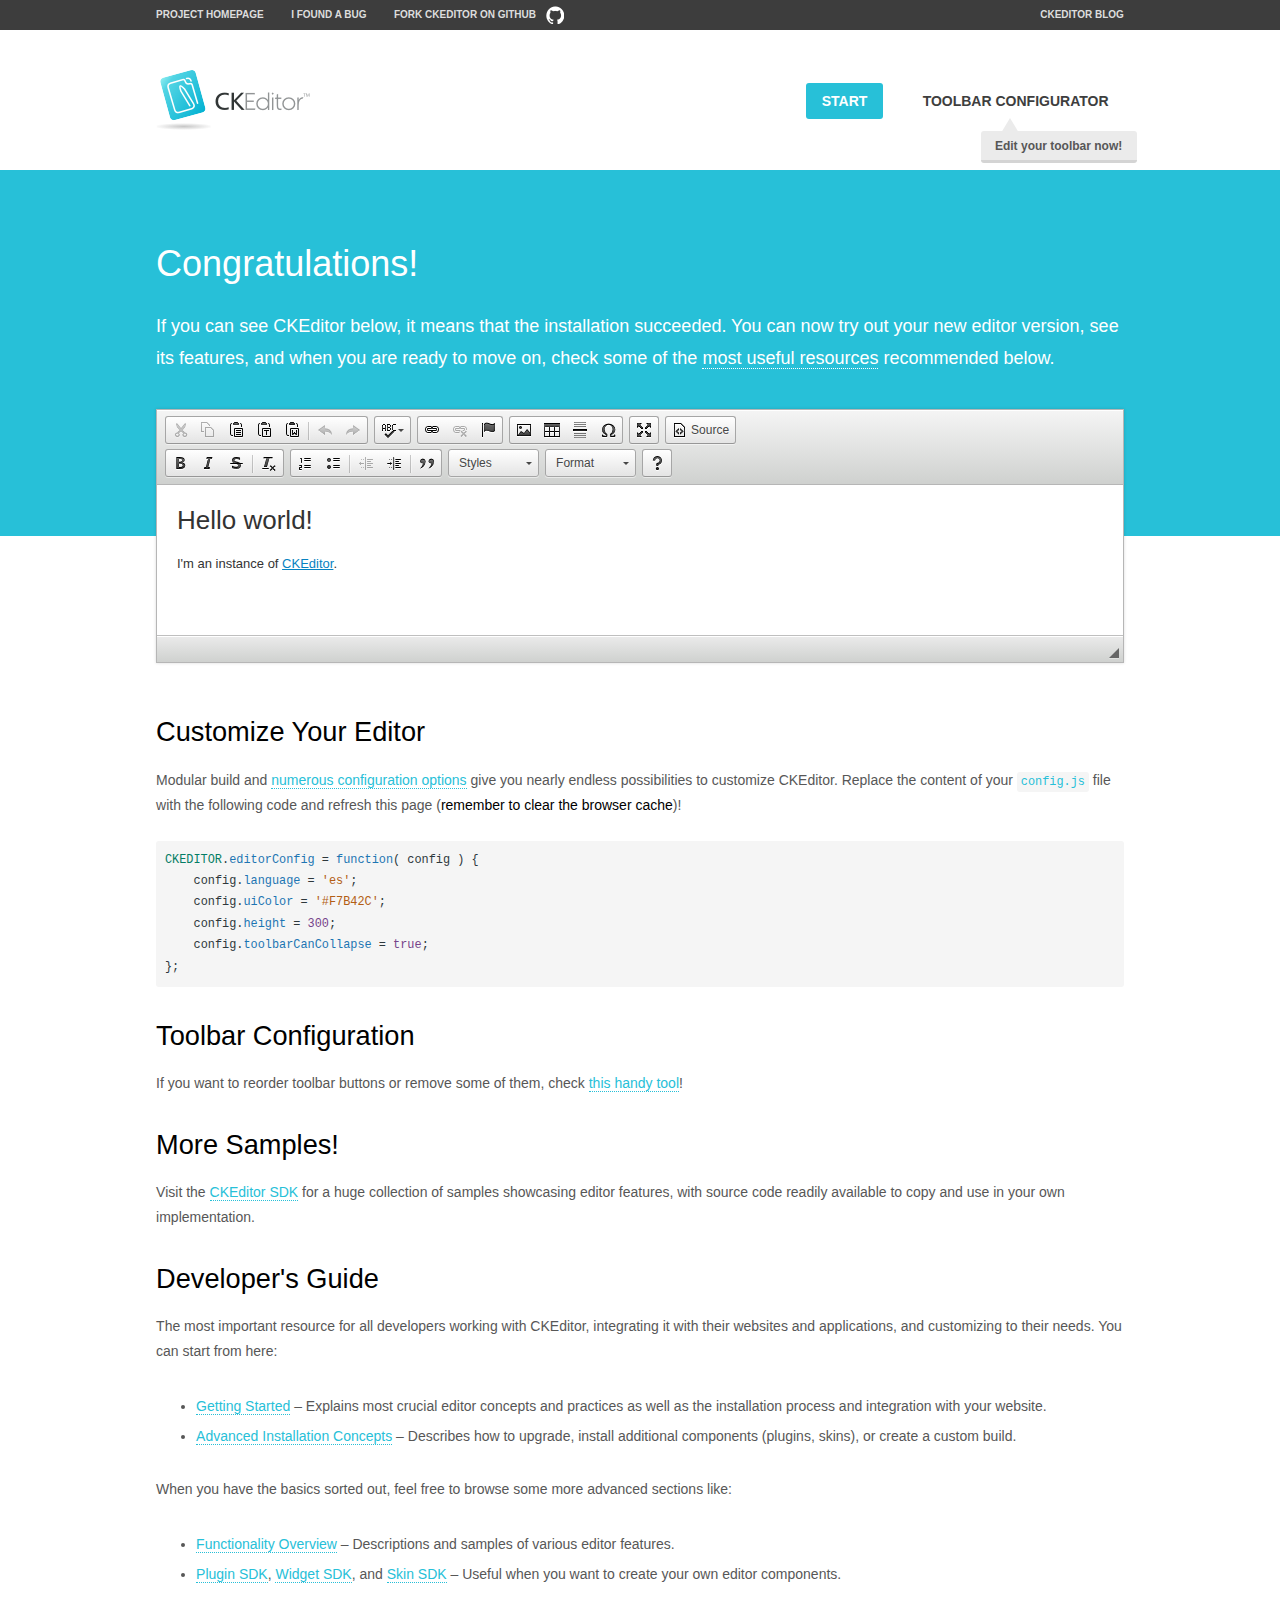
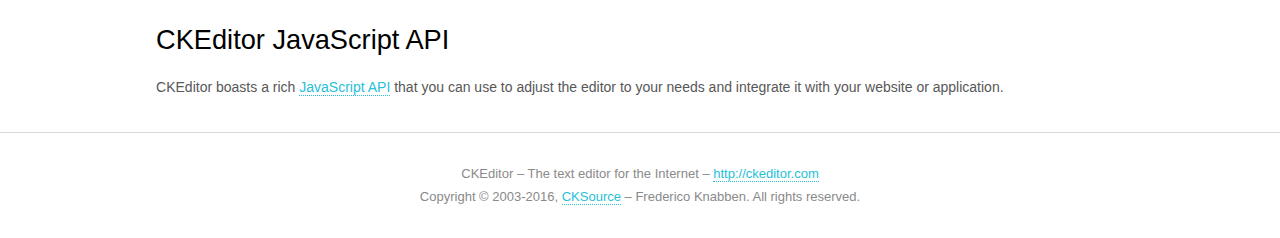
<file: WebPortal/AssetMonitoring/plugins/ckeditor/samples/index.html>
<!DOCTYPE html>
<!--
Copyright (c) 2003-2016, CKSource - Frederico Knabben. All rights reserved.
For licensing, see LICENSE.md or http://ckeditor.com/license
-->
<html>
<head>
	<meta charset="utf-8">
	<title>CKEditor Sample</title>
	<script src="../ckeditor.js"></script>
	<script src="js/sample.js"></script>
	<link rel="stylesheet" href="css/samples.css">
	<link rel="stylesheet" href="toolbarconfigurator/lib/codemirror/neo.css">
</head>
<body id="main">

<nav class="navigation-a">
	<div class="grid-container">
		<ul class="navigation-a-left grid-width-70">
			<li><a href="http://ckeditor.com">Project Homepage</a></li>
			<li><a href="http://dev.ckeditor.com/">I found a bug</a></li>
			<li><a href="http://github.com/ckeditor/ckeditor-dev" class="icon-pos-right icon-navigation-a-github">Fork CKEditor on GitHub</a></li>
		</ul>
		<ul class="navigation-a-right grid-width-30">
			<li><a href="http://ckeditor.com/blog-list">CKEditor Blog</a></li>
		</ul>
	</div>
</nav>

<header class="header-a">
	<div class="grid-container">
		<h1 class="header-a-logo grid-width-30">
			<a href="index.html"><img src="img/logo.png" alt="CKEditor Sample"></a>
		</h1>

		<nav class="navigation-b grid-width-70">
			<ul>
				<li><a href="index.html" class="button-a button-a-background">Start</a></li>
				<li><a href="toolbarconfigurator/index.html" class="button-a">Toolbar configurator <span class="balloon-a balloon-a-nw">Edit your toolbar now!</span></a></li>
			</ul>
		</nav>
	</div>
</header>

<main>
	<div class="adjoined-top">
		<div class="grid-container">
			<div class="content grid-width-100">
				<h1>Congratulations!</h1>
				<p>
					If you can see CKEditor below, it means that the installation succeeded.
					You can now try out your new editor version, see its features, and when you are ready to move on, check some of the <a href="#sample-customize">most useful resources</a> recommended below.
				</p>
			</div>
		</div>
	</div>
	<div class="adjoined-bottom">
		<div class="grid-container">
			<div class="grid-width-100">
				<div id="editor">
					<h1>Hello world!</h1>
					<p>I'm an instance of <a href="http://ckeditor.com">CKEditor</a>.</p>
				</div>
			</div>
		</div>
	</div>

	<div class="grid-container">
		<div class="content grid-width-100">
			<section id="sample-customize">
				<h2>Customize Your Editor</h2>
				<p>Modular build and <a href="http://docs.ckeditor.com/#!/guide/dev_configuration">numerous configuration options</a> give you nearly endless possibilities to customize CKEditor. Replace the content of your <code><a href="../config.js">config.js</a></code> file with the following code and refresh this page (<strong>remember to clear the browser cache</strong>)!</p>
		<pre class="cm-s-neo CodeMirror"><code><span style="padding-right: 0.1px;"><span class="cm-variable">CKEDITOR</span>.<span class="cm-property">editorConfig</span> <span class="cm-operator">=</span> <span class="cm-keyword">function</span>( <span class="cm-def">config</span> ) {</span>
<span style="padding-right: 0.1px;"><span class="cm-tab">	</span><span class="cm-variable-2">config</span>.<span class="cm-property">language</span> <span class="cm-operator">=</span> <span class="cm-string">'es'</span>;</span>
<span style="padding-right: 0.1px;"><span class="cm-tab">	</span><span class="cm-variable-2">config</span>.<span class="cm-property">uiColor</span> <span class="cm-operator">=</span> <span class="cm-string">'#F7B42C'</span>;</span>
<span style="padding-right: 0.1px;"><span class="cm-tab">	</span><span class="cm-variable-2">config</span>.<span class="cm-property">height</span> <span class="cm-operator">=</span> <span class="cm-number">300</span>;</span>
<span style="padding-right: 0.1px;"><span class="cm-tab">	</span><span class="cm-variable-2">config</span>.<span class="cm-property">toolbarCanCollapse</span> <span class="cm-operator">=</span> <span class="cm-atom">true</span>;</span>
<span style="padding-right: 0.1px;">};</span></code></pre>
			</section>

			<section>
				<h2>Toolbar Configuration</h2>
				<p>If you want to reorder toolbar buttons or remove some of them, check <a href="toolbarconfigurator/index.html">this handy tool</a>!</p>
			</section>

			<section>
				<h2>More Samples!</h2>
				<p>Visit the <a href="http://sdk.ckeditor.com">CKEditor SDK</a> for a huge collection of samples showcasing editor features, with source code readily available to copy and use in your own implementation.</p>
			</section>

			<section>
				<h2>Developer's Guide</h2>
				<p>The most important resource for all developers working with CKEditor, integrating it with their websites and applications, and customizing to their needs. You can start from here:</p>
				<ul>
					<li><a href="http://docs.ckeditor.com/#!/guide/dev_installation">Getting Started</a> &ndash; Explains most crucial editor concepts and practices as well as the installation process and integration with your website.</li>
					<li><a href="http://docs.ckeditor.com/#!/guide/dev_advanced_installation">Advanced Installation Concepts</a> &ndash; Describes how to upgrade, install additional components (plugins, skins), or create a custom build.</li>
				</ul>
					<p>When you have the basics sorted out, feel free to browse some more advanced sections like:</p>
				<ul>
					<li><a href="http://docs.ckeditor.com/#!/guide/dev_features">Functionality Overview</a> &ndash; Descriptions and samples of various editor features.</li>
					<li><a href="http://docs.ckeditor.com/#!/guide/plugin_sdk_intro">Plugin SDK</a>, <a href="http://docs.ckeditor.com/#!/guide/widget_sdk_intro">Widget SDK</a>, and <a href="http://docs.ckeditor.com/#!/guide/skin_sdk_intro">Skin SDK</a> &ndash; Useful when you want to create your own editor components.</li>
				</ul>
			</section>

			<section>
				<h2>CKEditor JavaScript API</h2>
				<p>CKEditor boasts a rich <a href="http://docs.ckeditor.com/#!/api">JavaScript API</a> that you can use to adjust the editor to your needs and integrate it with your website or application.</p>
			</section>
		</div>
	</div>
</main>

<footer class="footer-a grid-container">
	<div class="grid-container">
		<p class="grid-width-100">
			CKEditor &ndash; The text editor for the Internet &ndash; <a class="samples" href="http://ckeditor.com/">http://ckeditor.com</a>
		</p>
		<p class="grid-width-100" id="copy">
			Copyright &copy; 2003-2016, <a class="samples" href="http://cksource.com/">CKSource</a> &ndash; Frederico Knabben. All rights reserved.
		</p>
	</div>
</footer>
<script>
	initSample();
</script>

</body>
</html>
</file>
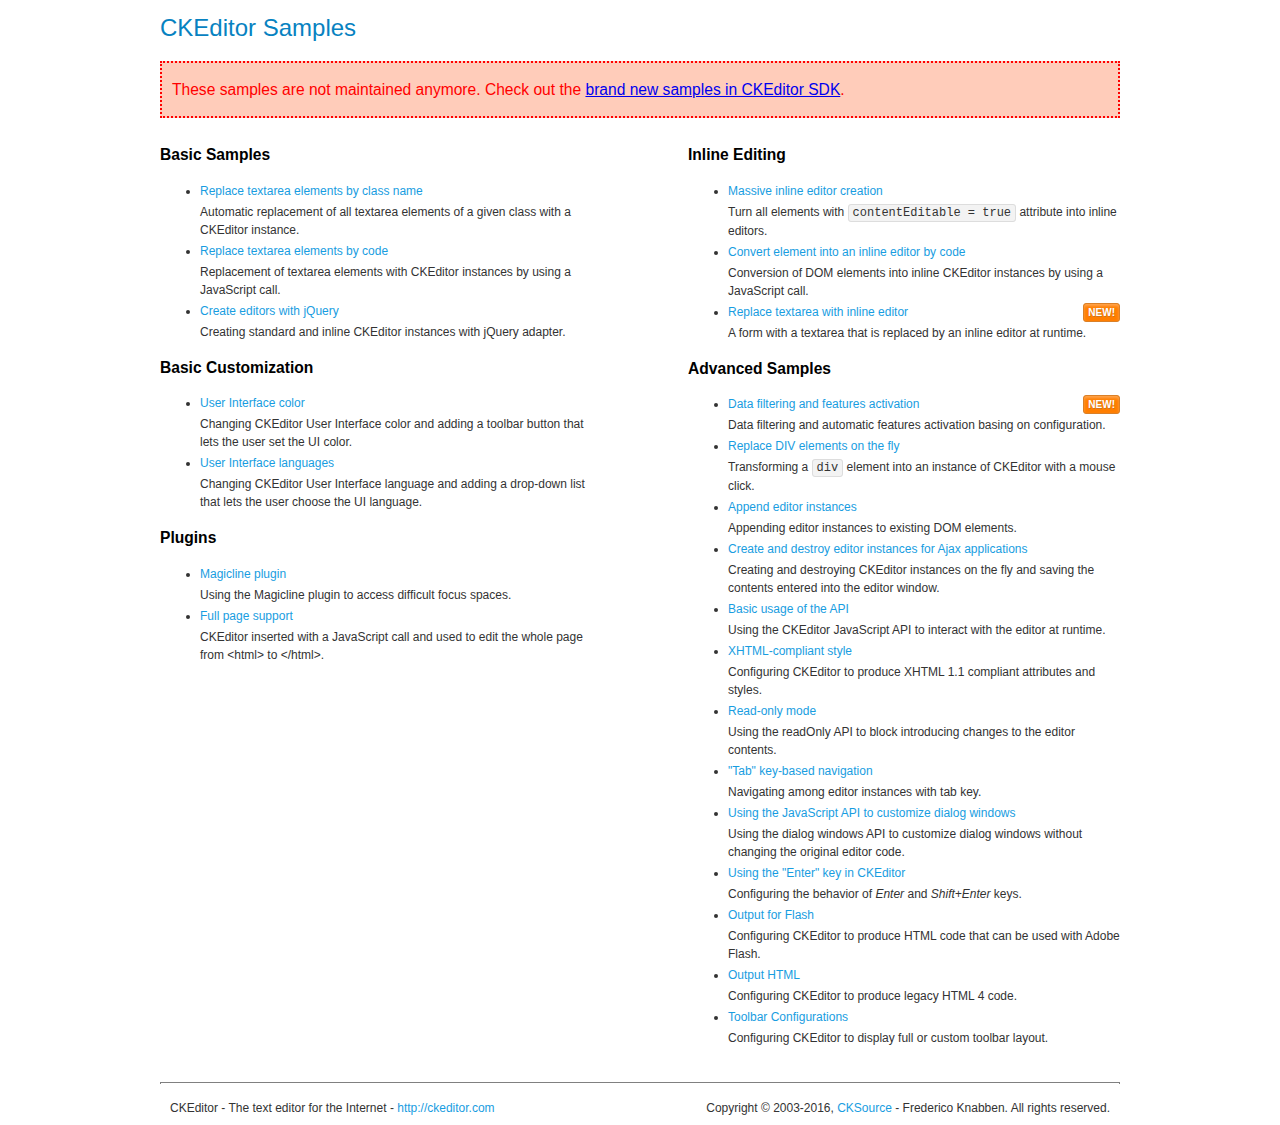
<file: WebPortal/AssetMonitoring/plugins/ckeditor/samples/old/index.html>
<!DOCTYPE html>
<!--
Copyright (c) 2003-2016, CKSource - Frederico Knabben. All rights reserved.
For licensing, see LICENSE.md or http://ckeditor.com/license
-->
<html>
<head>
	<meta charset="utf-8">
	<title>CKEditor Samples</title>
	<link rel="stylesheet" href="sample.css">
</head>
<body>
	<h1 class="samples">
		CKEditor Samples
	</h1>
	<div class="warning deprecated">
		These samples are not maintained anymore. Check out the <a href="http://sdk.ckeditor.com/">brand new samples in CKEditor SDK</a>.
	</div>
	<div class="twoColumns">
		<div class="twoColumnsLeft">
			<h2 class="samples">
				Basic Samples
			</h2>
			<dl class="samples">
				<dt><a class="samples" href="replacebyclass.html">Replace textarea elements by class name</a></dt>
				<dd>Automatic replacement of all textarea elements of a given class with a CKEditor instance.</dd>

				<dt><a class="samples" href="replacebycode.html">Replace textarea elements by code</a></dt>
				<dd>Replacement of textarea elements with CKEditor instances by using a JavaScript call.</dd>

				<dt><a class="samples" href="jquery.html">Create editors with jQuery</a></dt>
				<dd>Creating standard and inline CKEditor instances with jQuery adapter.</dd>
			</dl>

			<h2 class="samples">
				Basic Customization
			</h2>
			<dl class="samples">
				<dt><a class="samples" href="uicolor.html">User Interface color</a></dt>
				<dd>Changing CKEditor User Interface color and adding a toolbar button that lets the user set the UI color.</dd>

				<dt><a class="samples" href="uilanguages.html">User Interface languages</a></dt>
				<dd>Changing CKEditor User Interface language and adding a drop-down list that lets the user choose the UI language.</dd>
			</dl>


			<h2 class="samples">Plugins</h2>
<dl class="samples">
<dt><a class="samples" href="magicline/magicline.html">Magicline plugin</a></dt>
<dd>Using the Magicline plugin to access difficult focus spaces.</dd>

<dt><a class="samples" href="wysiwygarea/fullpage.html">Full page support</a></dt>
<dd>CKEditor inserted with a JavaScript call and used to edit the whole page from &lt;html&gt; to &lt;/html&gt;.</dd>
</dl>
		</div>
		<div class="twoColumnsRight">
			<h2 class="samples">
				Inline Editing
			</h2>
			<dl class="samples">
				<dt><a class="samples" href="inlineall.html">Massive inline editor creation</a></dt>
				<dd>Turn all elements with <code>contentEditable = true</code> attribute into inline editors.</dd>

				<dt><a class="samples" href="inlinebycode.html">Convert element into an inline editor by code</a></dt>
				<dd>Conversion of DOM elements into inline CKEditor instances by using a JavaScript call.</dd>

				<dt><a class="samples" href="inlinetextarea.html">Replace textarea with inline editor</a> <span class="new">New!</span></dt>
				<dd>A form with a textarea that is replaced by an inline editor at runtime.</dd>

				
			</dl>

			<h2 class="samples">
				Advanced Samples
			</h2>
			<dl class="samples">
				<dt><a class="samples" href="datafiltering.html">Data filtering and features activation</a> <span class="new">New!</span></dt>
				<dd>Data filtering and automatic features activation basing on configuration.</dd>

				<dt><a class="samples" href="divreplace.html">Replace DIV elements on the fly</a></dt>
				<dd>Transforming a <code>div</code> element into an instance of CKEditor with a mouse click.</dd>

				<dt><a class="samples" href="appendto.html">Append editor instances</a></dt>
				<dd>Appending editor instances to existing DOM elements.</dd>

				<dt><a class="samples" href="ajax.html">Create and destroy editor instances for Ajax applications</a></dt>
				<dd>Creating and destroying CKEditor instances on the fly and saving the contents entered into the editor window.</dd>

				<dt><a class="samples" href="api.html">Basic usage of the API</a></dt>
				<dd>Using the CKEditor JavaScript API to interact with the editor at runtime.</dd>

				<dt><a class="samples" href="xhtmlstyle.html">XHTML-compliant style</a></dt>
				<dd>Configuring CKEditor to produce XHTML 1.1 compliant attributes and styles.</dd>

				<dt><a class="samples" href="readonly.html">Read-only mode</a></dt>
				<dd>Using the readOnly API to block introducing changes to the editor contents.</dd>

				<dt><a class="samples" href="tabindex.html">"Tab" key-based navigation</a></dt>
				<dd>Navigating among editor instances with tab key.</dd>


				
<dt><a class="samples" href="dialog/dialog.html">Using the JavaScript API to customize dialog windows</a></dt>
<dd>Using the dialog windows API to customize dialog windows without changing the original editor code.</dd>

<dt><a class="samples" href="enterkey/enterkey.html">Using the &quot;Enter&quot; key in CKEditor</a></dt>
<dd>Configuring the behavior of <em>Enter</em> and <em>Shift+Enter</em> keys.</dd>

<dt><a class="samples" href="htmlwriter/outputforflash.html">Output for Flash</a></dt>
<dd>Configuring CKEditor to produce HTML code that can be used with Adobe Flash.</dd>

<dt><a class="samples" href="htmlwriter/outputhtml.html">Output HTML</a></dt>
<dd>Configuring CKEditor to produce legacy HTML 4 code.</dd>

<dt><a class="samples" href="toolbar/toolbar.html">Toolbar Configurations</a></dt>
<dd>Configuring CKEditor to display full or custom toolbar layout.</dd>

			</dl>
		</div>
	</div>
	<div id="footer">
		<hr>
		<p>
			CKEditor - The text editor for the Internet - <a class="samples" href="http://ckeditor.com/">http://ckeditor.com</a>
		</p>
		<p id="copy">
			Copyright &copy; 2003-2016, <a class="samples" href="http://cksource.com/">CKSource</a> - Frederico Knabben. All rights reserved.
		</p>
	</div>
</body>
</html>
</file>
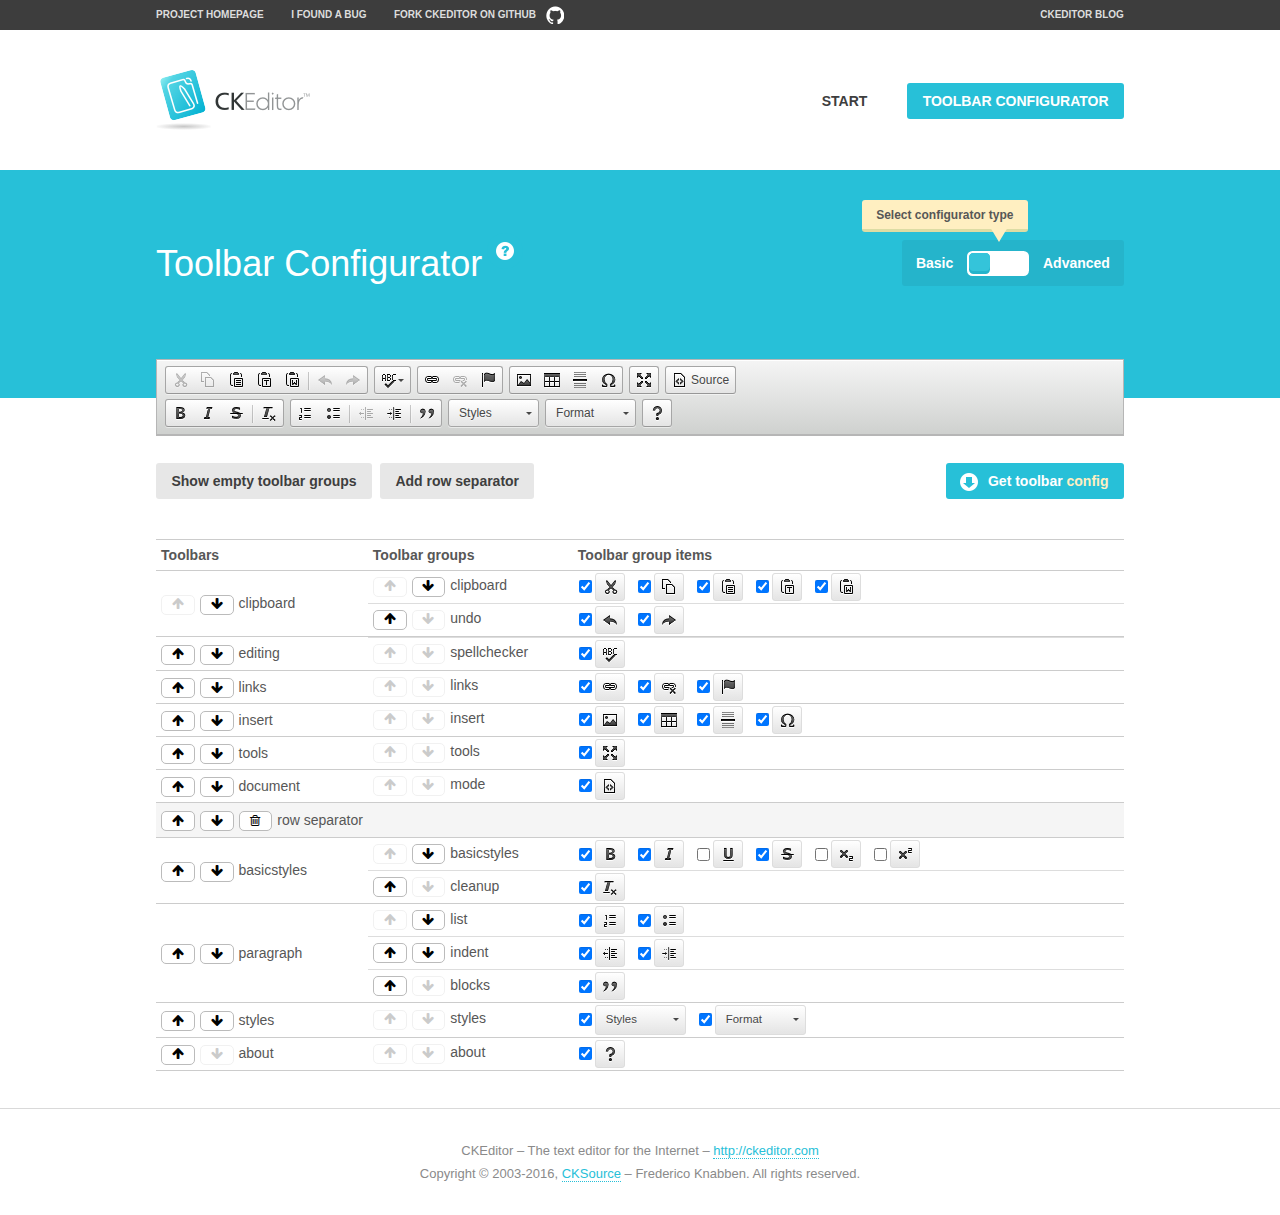
<file: WebPortal/AssetMonitoring/plugins/ckeditor/samples/toolbarconfigurator/index.html>
<!DOCTYPE html>
<!--
Copyright (c) 2003-2016, CKSource - Frederico Knabben. All rights reserved.
For licensing, see LICENSE.md or http://ckeditor.com/license
-->
<!--[if IE 8]><html class="ie8"><![endif]-->
<!--[if gt IE 8]><html><![endif]-->
<!--[if !IE]><!--><html><!--<![endif]-->
<head>
	<meta charset="utf-8">
	<title>Toolbar Configurator</title>
	<script src="../../ckeditor.js"></script>
	<script>
		if ( CKEDITOR.env.ie && CKEDITOR.env.version < 9 )
			CKEDITOR.tools.enableHtml5Elements( document );
	</script>
	<link rel="stylesheet" href="lib/codemirror/codemirror.css">
	<link rel="stylesheet" href="lib/codemirror/show-hint.css">
	<link rel="stylesheet" href="lib/codemirror/neo.css">
	<link rel="stylesheet" href="css/fontello.css">
	<link rel="stylesheet" href="../css/samples.css">
</head>
<body id="toolbar">

<nav class="navigation-a">
	<div class="grid-container">
		<ul class="navigation-a-left grid-width-70">
			<li><a href="http://ckeditor.com">Project Homepage</a></li>
			<li><a href="http://dev.ckeditor.com/">I found a bug</a></li>
			<li><a href="http://github.com/ckeditor/ckeditor-dev" class="icon-pos-right icon-navigation-a-github">Fork CKEditor on GitHub</a></li>
		</ul>
		<ul class="navigation-a-right grid-width-30">
			<li><a href="http://ckeditor.com/blog-list">CKEditor Blog</a></li>
		</ul>
	</div>
</nav>

<header class="header-a">
	<div class="grid-container">
		<h1 class="header-a-logo grid-width-30">
			<a href="../index.html"><img src="../img/logo.png" alt="CKEditor Logo"></a>
		</h1>
		<nav class="navigation-b grid-width-70">
			<ul>
				<li><a href="../index.html"  class="button-a">Start</a></li>
				<li><a href="index.html"  class="button-a button-a-background">Toolbar configurator</a></li>
			</ul>
		</nav>
	</div>
</header>

<main>
	<div class="adjoined-top">
		<div class="grid-container">
			<div class="content grid-width-100">
				<div class="grid-container-nested">
					<h1 class="grid-width-60">
						Toolbar Configurator
						<a href="#help-content" type="button" title="Configurator help" id="help" class="button-a button-a-background button-a-no-text icon-pos-left icon-question-mark">Help</a>
					</h1>

					<div class="grid-width-40 grid-switch-magic">
						<div class="switch">
							<span class="balloon-a balloon-a-se">Select configurator type</span>
							<input type="radio" name="radio" data-num="1" id="radio-basic" />
							<input type="radio" name="radio" data-num="2" id="radio-advanced" />
							<label data-for="1" for="radio-basic">Basic</label>
							<span class="switch-inner">
								<span class="handler"></span>
							</span>
							<label data-for="2" for="radio-advanced">Advanced</label>
						</div>
					</div>
				</div>
			</div>
		</div>
	</div>
	<div class="adjoined-bottom">
		<div class="grid-container">
			<div class="grid-width-100">
				<div class="editors-container">
					<div id="editor-basic"></div>
					<div id="editor-advanced"></div>
				</div>
			</div>
		</div>
	</div>

	<div class="grid-container configurator">
		<div class="content grid-width-100">
			<div class="configurator">
				<div>
					<div id="toolbarModifierWrapper"></div>
				</div>
			</div>
		</div>
	</div>

	<div id="help-content">
		<div class="grid-container">
			<div class="grid-width-100">
				<h2>What Am I Doing Here?</h2>

				<div class="grid-container grid-container-nested">
					<div class="basic">
						<div class="grid-width-50">
							<p>Arrange <a href="http://docs.ckeditor.com/#!/api/CKEDITOR.config-cfg-toolbarGroups">toolbar groups</a>, toggle <a href="http://docs.ckeditor.com/#!/api/CKEDITOR.config-cfg-removeButtons">button visibility</a> according to your needs and get your toolbar configuration.</p>
							<p>You can replace the content of the <a href="../../config.js"><code>config.js</code></a> file with the generated configuration. If you already set some configuration options you will need to merge both configurations.</p>
						</div>
						<div class="grid-width-50">
							<p>Read more about different ways of <a href="http://docs.ckeditor.com/#!/guide/dev_configuration">setting configuration</a> and do not forget about <strong>clearing browser cache</strong>.</p>
							<p>Arranging toolbar groups is the recommended way of configuring the toolbar, but if you need more freedom you can use the <a href="#advanced">advanced configurator</a>.</p>
						</div>
					</div>
					<div class="advanced" style="display: none;">
						<div class="grid-width-50">
							<p>With this code editor you can edit your <a href="http://docs.ckeditor.com/#!/api/CKEDITOR.config-cfg-toolbar">toolbar configuration</a> live.</p>
							<p>You can replace the content of the <a href="../../config.js"><code>config.js</code></a> file with the generated configuration. If you already set some configuration options you will need to merge both configurations.</p>
						</div>
						<div class="grid-width-50">
							<p>Read more about different ways of <a href="http://docs.ckeditor.com/#!/guide/dev_configuration">setting configuration</a> and do not forget about <strong>clearing browser cache</strong>.</p>
						</div>
					</div>
				</div>

				<p class="grid-container grid-container-nested">
					<button type="button" class="help-content-close grid-width-100 button-a button-a-background">Got it. Let's play!</button>
				</p>
			</div>
		</div>
	</div>
</main>

<footer class="footer-a grid-container">
	<p class="grid-width-100">
		CKEditor &ndash; The text editor for the Internet &ndash; <a class="samples" href="http://ckeditor.com/">http://ckeditor.com</a>
	</p>
	<p class="grid-width-100" id="copy">
		Copyright &copy; 2003-2016, <a class="samples" href="http://cksource.com/">CKSource</a> &ndash; Frederico Knabben. All rights reserved.
	</p>
</footer>

<script src="lib/codemirror/codemirror.js"></script>
<script src="lib/codemirror/javascript.js"></script>
<script src="lib/codemirror/show-hint.js"></script>

<script src="js/fulltoolbareditor.js"></script>
<script src="js/abstracttoolbarmodifier.js"></script>
<script src="js/toolbarmodifier.js"></script>
<script src="js/toolbartextmodifier.js"></script>
<script src="../js/sf.js"></script>

<script>
	( function() {
		'use strict';

		var mode = ( window.location.hash.substr( 1 ) === 'advanced' ) ? 'advanced' : 'basic',
			configuratorSection = CKEDITOR.document.findOne( 'main > .grid-container.configurator' ),
			basicInstruction = CKEDITOR.document.findOne( '#help-content .basic' ),
			advancedInstruction = CKEDITOR.document.findOne( '#help-content .advanced' ),

			// Configurator mode switcher.
			modeSwitchBasic = CKEDITOR.document.getById( 'radio-basic' ),
			modeSwitchAdvanced = CKEDITOR.document.getById( 'radio-advanced' );

		// Initial setup
		function updateSwitcher() {
			if ( mode === 'advanced' ) {
				modeSwitchAdvanced.$.checked = true;
			} else {
				modeSwitchBasic.$.checked = true;
			}
		}

		updateSwitcher();

		CKEDITOR.document.getWindow().on( 'hashchange', function( e ) {
			var hash = window.location.hash.substr( 1 );
			if ( !( hash === 'advanced' || hash === 'basic' ) ) {
				return;
			}
			mode = hash;
			onToolbarsDone( mode );
		} );

		CKEDITOR.document.getWindow().on( 'resize', function() {
			updateToolbar( ( mode === 'basic' ? toolbarModifier : toolbarTextModifier )[ 'editorInstance' ] );
		} );

		function onRefresh( modifier ) {
			modifier = modifier || this;

			if ( mode === 'basic' && modifier instanceof ToolbarConfigurator.ToolbarTextModifier ) {
				return;
			}

			// CodeMirror container becomes visible, so we need to refresh and to avoid rendering problems.
			if ( mode === 'advanced' && modifier instanceof ToolbarConfigurator.ToolbarTextModifier ) {
				modifier.codeContainer.refresh();
			}

			updateToolbar( modifier.editorInstance );
		}

		function updateToolbar( editor ) {
			var editorContainer = editor.container;

			// Not always editor is loaded.
			if ( !editorContainer ) {
				return;
			}

			var displayStyle = editorContainer.getStyle( 'display' );

			editorContainer.setStyle( 'display', 'block' );

			var newHeight = editorContainer.getSize( 'height' );

			var newMarginTop = parseInt( editorContainer.getComputedStyle( 'margin-top' ), 10 );
			newMarginTop = ( isNaN( newMarginTop ) ? 0 : Number( newMarginTop ) );

			var newMarginBottom = parseInt( editorContainer.getComputedStyle( 'margin-bottom' ), 10 );
			newMarginBottom = ( isNaN( newMarginBottom ) ? 0 : Number( newMarginBottom ) );

			var result = newHeight + newMarginTop + newMarginBottom;

			editorContainer.setStyle( 'display', displayStyle );

			editor.container.getAscendant( 'div' ).setStyle( 'height', result + 'px' );
		}

		var toolbarModifier = new ToolbarConfigurator.ToolbarModifier( 'editor-basic' );

		var done = 0;
		toolbarModifier.init( onToolbarInit );
		toolbarModifier.onRefresh = onRefresh;

		CKEDITOR.document.getById( 'toolbarModifierWrapper' ).append( toolbarModifier.mainContainer );

		var toolbarTextModifier = new ToolbarConfigurator.ToolbarTextModifier( 'editor-advanced' );
		toolbarTextModifier.init( onToolbarInit );
		toolbarTextModifier.onRefresh = onRefresh;

		function onToolbarInit() {
			if ( ++done === 2 ) {
				onToolbarsDone();

				positionSticky.watch( CKEDITOR.document.findOne( '.toolbar' ), function() {
					return mode === 'advanced';
				} );
			}
		}

		function onToolbarsDone() {
			if ( mode === 'basic' ) {
				toggleModeBasic( false );
			} else {
				toggleModeAdvanced( false );
			}

			updateSwitcher();

			setTimeout( function() {
				CKEDITOR.document.findOne( '.editors-container' ).addClass( 'active' );
				CKEDITOR.document.findOne( '#toolbarModifierWrapper' ).addClass( 'active' );
			}, 200 );
		}

		CKEDITOR.document.getById( 'toolbarModifierWrapper' ).append( toolbarTextModifier.mainContainer );

		function toogleModeSwitch( onElement, offElement, onModifier, offModifier ) {
			onElement.addClass( 'fancy-button-active' );
			offElement.removeClass( 'fancy-button-active' );

			onModifier.showUI();
			offModifier.hideUI();
		}

		function toggleModeBasic( callOnRefresh ) {
			callOnRefresh = ( callOnRefresh !== false );
			mode = 'basic';
			window.location.hash = '#basic';
			toogleModeSwitch( modeSwitchBasic, modeSwitchAdvanced, toolbarModifier, toolbarTextModifier );

			configuratorSection.removeClass( 'freed-width' );
			basicInstruction.show();
			advancedInstruction.hide();

			callOnRefresh && onRefresh( toolbarModifier );
		}

		function toggleModeAdvanced( callOnRefresh ) {
			callOnRefresh = ( callOnRefresh !== false );
			mode = 'advanced';
			window.location.hash = '#advanced';
			toogleModeSwitch( modeSwitchAdvanced, modeSwitchBasic, toolbarTextModifier, toolbarModifier );

			configuratorSection.addClass( 'freed-width' );
			advancedInstruction.show();
			basicInstruction.hide();

			callOnRefresh && onRefresh( toolbarTextModifier );
		}

		modeSwitchBasic.on( 'click', toggleModeBasic );
		modeSwitchAdvanced.on( 'click', toggleModeAdvanced );

		//
		// Position:sticky for the toolbar.
		//

		// Will make elements behave like they were styled with position:sticky.
		var positionSticky = {
			// Store object: {
			// 		element: CKEDITOR.dom.element, // Element which will float.
			// 		placeholder: CKEDITOR.dom.element, // Placeholder which is place to prevent page bounce.
			// 		isFixed: boolean // Whether element float now.
			// }
			watched: [],

			active: [],

			staticContainer: null,

			init: function() {
				var element = CKEDITOR.dom.element.createFromHtml(
					'<div class="staticContainer">' +
						'<div class="grid-container" >' +
							'<div class="grid-width-100">' +
								'<div class="inner"></div>' +
							'</div>' +
						'</div>' +
					'</div>' );

				this.staticContainer = element.findOne( '.inner' );

				CKEDITOR.document.getBody().append( element );
			},

			watch: function( element, preventFunc ) {
				this.watched.push( {
					element: element,
					placeholder: new CKEDITOR.dom.element( 'div' ),
					isFixed: false,
					preventFunc: preventFunc
				} );
			},

			checkAll: function() {
				for ( var i = 0; i < this.watched.length; i++ ) {
					this.check( this.watched[ i ] );
				}
			},

			check: function( element ) {
				var isFixed = element.isFixed;
				var shouldBeFixed = this.shouldBeFixed( element );

				// Nothing to be done.
				if ( isFixed === shouldBeFixed ) {
					return;
				}

				var placeholder = element.placeholder;

				if ( isFixed ) {
					// Unfixing.

					element.element.insertBefore( placeholder );
					placeholder.remove();

					element.element.removeStyle( 'margin' );

					this.active.splice( CKEDITOR.tools.indexOf( this.active, element ), 1 );

				} else {
					// Fixing.
					placeholder.setStyle( 'width', element.element.getSize( 'width' ) + 'px' );
					placeholder.setStyle( 'height', element.element.getSize( 'height' ) + 'px' );
					placeholder.setStyle( 'margin-bottom', element.element.getComputedStyle( 'margin-bottom' ) );
					placeholder.setStyle( 'display', element.element.getComputedStyle( 'display' ) );
					placeholder.insertAfter( element.element );

					this.staticContainer.append( element.element );

					this.active.push( element );
				}

				element.isFixed = !element.isFixed;
			},

			shouldBeFixed: function( element ) {
				if ( element.preventFunc && element.preventFunc() ) {
					return false;
				}

				// If element is already fixed we are checking it's placeholder.
				var related = ( element.isFixed ? element.placeholder : element.element ),
					clientRect = related.$.getBoundingClientRect(),
					staticHeight = this.staticContainer.getSize('height' ),
					elemHeight = element.element.getSize( 'height' );

				if ( element.isFixed ) {
					return ( clientRect.top + elemHeight < staticHeight );
				} else {
					return ( clientRect.top < staticHeight );
				}
			}
		};

		positionSticky.init();

		CKEDITOR.document.getWindow().on( 'scroll',
			new CKEDITOR.tools.eventsBuffer( 100, positionSticky.checkAll, positionSticky ).input
		);

		// Make the toolbar sticky.
		positionSticky.watch( CKEDITOR.document.findOne( '.editors-container' ) );

		// Help button and help-content.
		( function() {
			var helpButton = CKEDITOR.document.getById( 'help' ),
				helpContent = CKEDITOR.document.getById( 'help-content' );

			// Don't show help button on IE8 because it's unsupported by Pico Modal.
			if ( CKEDITOR.env.ie && CKEDITOR.env.version == 8 ) {
				helpButton.hide();
			} else {
				// Display help modal when the button is clicked.
				helpButton.on( 'click', function( evt ) {
					SF.modal( {
						// Clone modal content from DOM.
						content: helpContent.getHtml(),

						afterCreate: function( modal ) {
							// Enable modal content button to close the modal.
							new CKEDITOR.dom.element( modal.modalElem() ).findOne( '.help-content-close' ).once( 'click', modal.close );
						}
					} ).show();
				} );
			}
		} )();
	} )();
</script>
</body>
</html>
</file>
<file: WebPortal/AssetMonitoring/plugins/ckeditor/samples/css/samples.css>
/**
 * @license Copyright (c) 2003-2016, CKSource - Frederico Knabben. All rights reserved.
 * For licensing, see LICENSE.md or http://ckeditor.com/license
 */
@media (max-width: 900px) {
  .global-is-mobile-hidden {
    display: none !important;
  }
}
article,
aside,
details,
figcaption,
figure,
footer,
header,
hgroup,
main,
menu,
nav,
section {
  display: block;
}
body,
html {
  margin: 0;
  padding: 0;
  font: 16px / 1.8 Arial, 'Helvetica Neue', Helvetica, sans-serif;
  font-weight: 300;
  color: #575757;
}
.grid-width-10 {
  width: 10%;
}
.grid-width-20 {
  width: 20%;
}
.grid-width-30 {
  width: 30%;
}
.grid-width-40 {
  width: 40%;
}
.grid-width-50 {
  width: 50%;
}
.grid-width-60 {
  width: 60%;
}
.grid-width-70 {
  width: 70%;
}
.grid-width-80 {
  width: 80%;
}
.grid-width-90 {
  width: 90%;
}
.grid-width-100 {
  width: 100%;
}
@media (max-width: 900px) {
  .grid-width-10,
  .grid-width-20,
  .grid-width-30,
  .grid-width-40,
  .grid-width-50,
  .grid-width-60,
  .grid-width-70,
  .grid-width-80,
  .grid-width-90,
  .grid-width-100 {
    width: 100%;
  }
}
*[class*="grid-width"] {
  -webkit-box-sizing: border-box;
  -moz-box-sizing: border-box;
  box-sizing: border-box;
  padding-left: 4%;
  padding-right: 4%;
  float: left;
}
*[class*="grid-width"]:after,
.grid-container:after,
*[class*="grid-width"]:before,
.grid-container:before {
  content: '';
  display: block;
  overflow: hidden;
  visibility: hidden;
  font-size: 0;
  line-height: 0;
  width: 0;
  height: 0;
}
*[class*="grid-width"]:after,
.grid-container:after {
  clear: both;
}
.grid-container {
  -webkit-box-sizing: border-box;
  -moz-box-sizing: border-box;
  box-sizing: border-box;
  margin-left: auto;
  margin-right: auto;
}
.grid-container-nested *[class*="grid-width"]:first-child {
  padding-left: 0;
}
.grid-container-nested *[class*="grid-width"]:last-child {
  padding-right: 0;
}
@media (max-width: 900px) {
  .grid-container-nested *[class*="grid-width"]:first-child {
    padding-left: 4%;
  }
  .grid-container-nested *[class*="grid-width"]:last-child {
    padding-right: 4%;
  }
}
.header-a {
  min-height: 140px;
  overflow: hidden;
}
.header-a .header-a-logo {
  margin: 40px 0 0;
}
@media (max-width: 900px) {
  .header-a .header-a-logo {
    text-align: center;
  }
}
.header-a .header-a-logo img {
  border: transparent;
}
.navigation-a {
  height: 30px;
  background: #3d3d3d;
  position: absolute;
  left: 0;
  right: 0;
  top: 0;
  padding: 0;
  overflow: hidden;
}
@media (max-width: 900px) {
  .navigation-a {
    text-align: center;
  }
}
.navigation-a ul {
  list-style: none;
  margin: 0;
  overflow: hidden;
}
.navigation-a ul li,
.navigation-a ul li a {
  display: inline-block;
}
@media (max-width: 900px) {
  .navigation-a ul {
    width: auto;
    text-overflow: ellipsis;
    white-space: nowrap;
    display: inline-block;
    float: none;
  }
  .navigation-a ul:before,
  .navigation-a ul:after {
    display: none;
  }
}
.navigation-a ul.navigation-a-left {
  text-align: left;
}
@media (max-width: 900px) {
  .navigation-a ul.navigation-a-left {
    padding-right: 0;
  }
}
.navigation-a ul.navigation-a-right {
  text-align: right;
}
@media (max-width: 900px) {
  .navigation-a ul.navigation-a-right {
    padding-left: 23px;
  }
}
.navigation-a ul li + li {
  margin-left: 23px;
}
.navigation-a ul li a {
  font-size: 10px;
  font-size: 0.625rem;
  line-height: 18px;
  line-height: 1.13rem;
  line-height: 30px;
  float: left;
  color: #dddddd;
  font-weight: bold;
  text-decoration: none;
  text-transform: uppercase;
}
.navigation-a ul li a:hover {
  cursor: pointer;
  color: #ffffff;
}
.icon-navigation-a-github:before,
.icon-navigation-a-github:after {
  background-image: url("[data-uri]");
}
.navigation-b {
  text-align: right;
  margin: 52px 0 0;
  overflow: visible;
}
@media (max-width: 900px) {
  .navigation-b {
    text-align: center;
    margin-top: 20px;
    padding: 0;
  }
}
.navigation-b ul {
  padding: 0;
  list-style: none;
  margin: 0;
  overflow: visible;
}
.navigation-b ul li,
.navigation-b ul li a {
  display: inline-block;
}
@media (max-width: 900px) {
  .navigation-b ul {
    display: table;
    width: 100%;
    padding-bottom: 1.5em;
  }
}
@media (max-width: 900px) {
  .navigation-b ul li {
    display: table-row;
  }
}
.navigation-b ul li + li {
  margin-left: 20px;
}
@media (max-width: 900px) {
  .navigation-b ul li + li {
    margin-left: 0;
  }
}
.navigation-b ul li a {
  -webkit-box-sizing: border-box;
  -moz-box-sizing: border-box;
  box-sizing: border-box;
  text-transform: uppercase;
  text-decoration: none;
  outline: none;
}
@media (max-width: 900px) {
  .navigation-b ul li a {
    width: 100%;
    -webkit-border-radius: 0;
    -webkit-background-clip: padding-box;
    -moz-border-radius: 0;
    -moz-background-clip: padding;
    border-radius: 0;
    background-clip: padding-box;
  }
}
.footer-a {
  font-size: 13px;
  font-size: 0.8125rem;
  line-height: 23.4px;
  line-height: 1.46rem;
  padding-top: 2.25em;
  padding-bottom: 2.25em;
  overflow: hidden;
  color: #8a8a8a;
}
.footer-a a {
  color: #27c0d8;
  text-decoration: none;
  border-bottom: 1px dotted #27c0d8;
}
.footer-a a:hover {
  color: #23adc2;
}
.footer-a p {
  margin: 0;
  display: inline-block;
  text-align: center;
}
.content {
  font-size: 14px;
  font-size: 0.875rem;
  line-height: 25.2px;
  line-height: 1.57rem;
  overflow: hidden;
  padding-top: 1.5em;
  padding-bottom: 1.5em;
}
.content p {
  margin: 0.75em 0;
}
.content ul,
.content ol,
.content pre,
.content blockquote,
.content textarea:not([class^="cke"]),
.content .cke {
  margin: 1.875em 0;
}
.content code,
.content kbd {
  -webkit-border-radius: 3px;
  -webkit-background-clip: padding-box;
  -moz-border-radius: 3px;
  -moz-background-clip: padding;
  border-radius: 3px;
  background-clip: padding-box;
  padding: 3px 4px;
}
.content pre,
.content code,
.content kbd,
.content blockquote {
  background: #f5f5f5;
}
.content blockquote,
.content pre {
  background: none;
  border-left: 4px solid #27c0d8;
  padding: 1.5em 2.25em;
}
.content p a,
.content ul a,
.content ol a,
.content blockquote a,
.content h1 a,
.content h2 a,
.content h3 a,
.content h4 a,
.content h5 a {
  color: #27c0d8;
  text-decoration: none;
  border-bottom: 1px dotted #27c0d8;
}
.content p a:hover,
.content ul a:hover,
.content ol a:hover,
.content blockquote a:hover,
.content h1 a:hover,
.content h2 a:hover,
.content h3 a:hover,
.content h4 a:hover,
.content h5 a:hover {
  color: #23adc2;
}
.content h1,
.content h2,
.content h3,
.content h4,
.content h5 {
  color: #000;
  font-weight: 100;
}
.content h1 code,
.content h2 code,
.content h3 code,
.content h4 code,
.content h5 code,
.content h1 kbd,
.content h2 kbd,
.content h3 kbd,
.content h4 kbd,
.content h5 kbd {
  font-size: inherit;
}
.content h1 a.content-heading-anchor,
.content h2 a.content-heading-anchor,
.content h3 a.content-heading-anchor,
.content h4 a.content-heading-anchor,
.content h5 a.content-heading-anchor {
  font-weight: 100;
  vertical-align: middle;
  opacity: 0;
  border: 0;
}
.content h1:hover a.content-heading-anchor,
.content h2:hover a.content-heading-anchor,
.content h3:hover a.content-heading-anchor,
.content h4:hover a.content-heading-anchor,
.content h5:hover a.content-heading-anchor {
  opacity: 1;
}
.content h1:target a,
.content h2:target a,
.content h3:target a,
.content h4:target a,
.content h5:target a {
  -webkit-animation: targetLinkOpacity 0.5s linear alternate;
  -moz-animation: targetLinkOpacity 0.5s linear alternate;
  -o-animation: targetLinkOpacity 0.5s linear alternate;
  animation: targetLinkOpacity 0.5s linear alternate;
  opacity: 1;
}
.content input,
.content select,
.content textarea:not([class^="cke"]) {
  -webkit-border-radius: 3px;
  -webkit-background-clip: padding-box;
  -moz-border-radius: 3px;
  -moz-background-clip: padding;
  border-radius: 3px;
  background-clip: padding-box;
  -webkit-box-shadow: inset 0 1px 1px rgba(0, 0, 0, 0.08);
  -moz-box-shadow: inset 0 1px 1px rgba(0, 0, 0, 0.08);
  box-shadow: inset 0 1px 1px rgba(0, 0, 0, 0.08);
  font: inherit;
  color: inherit;
  border: 1px solid #d9d9d9;
  padding: .2em .5em;
}
.content input:focus,
.content select:focus,
.content textarea:not([class^="cke"]):focus {
  border-color: #66afe9;
  outline: 0;
  -webkit-box-shadow: inset 0 1px 1px rgba(0, 0, 0, 0.08), 0 0 8px #93c6ef;
  -moz-box-shadow: inset 0 1px 1px rgba(0, 0, 0, 0.08), 0 0 8px #93c6ef;
  box-shadow: inset 0 1px 1px rgba(0, 0, 0, 0.08), 0 0 8px #93c6ef;
}
.content abbr {
  border-bottom: 1px dotted #666;
  cursor: pointer;
}
.content blockquote {
  font-style: italic;
  font-family: Georgia, Times, "Times New Roman", serif;
  font-size: 16px;
  font-size: 1rem;
  line-height: 28.8px;
  line-height: 1.8rem;
}
.content em {
  font-style: italic;
}
.content h1 {
  font-size: 36px;
  font-size: 2.25rem;
  line-height: 64.8px;
  line-height: 4.05rem;
  margin: 1.125em 0 0;
}
.content h2 {
  font-size: 27.2px;
  font-size: 1.7rem;
  line-height: 48.96px;
  line-height: 3.06rem;
  margin: 0.9em 0 0;
}
.content h3 {
  font-size: 24px;
  font-size: 1.5rem;
  line-height: 43.2px;
  line-height: 2.7rem;
  font-weight: 500;
  margin: 0.75em 0 0;
}
.content h4 {
  font-size: 19.2px;
  font-size: 1.2rem;
  line-height: 34.56px;
  line-height: 2.16rem;
  font-weight: 500;
  margin: 0.75em 0 0;
}
.content h5 {
  font-size: 17.6px;
  font-size: 1.1rem;
  line-height: 31.68px;
  line-height: 1.98rem;
  font-weight: 500;
  margin: 0.75em 0 0;
}
.content hr {
  border: 0;
  border-top: 4px solid #d9d9d9;
  margin: 1.5em 0;
}
.content input[type="text"] {
  height: 1.8em;
  line-height: 1.8em;
}
.content input[type="button"] {
  -webkit-appearance: button;
  -moz-appearance: button;
  appearance: button;
}
.content kbd {
  font-size: 12px;
  font-size: 0.75rem;
  line-height: 21.6px;
  line-height: 1.35rem;
  font-family: Arial, 'Helvetica Neue', Helvetica, sans-serif;
  padding: 2px 6px;
  -webkit-box-shadow: 0 0 4px #ffffff inset, 0 2px 0 #d9d9d9;
  -moz-box-shadow: 0 0 4px #ffffff inset, 0 2px 0 #d9d9d9;
  box-shadow: 0 0 4px #ffffff inset, 0 2px 0 #d9d9d9;
}
.content p img {
  vertical-align: middle;
}
.content p pre {
  padding: 1.5em;
}
.content pre {
  padding: 0;
  border: 0;
  tab-size: 4;
  -o-tab-size: 4;
  -moz-tab-size: 4;
}
.content pre,
.content code {
  font-size: 11.89px;
  font-size: 0.743rem;
  line-height: 21.4px;
  line-height: 1.34rem;
  font-family: Consolas, Menlo, Monaco, Lucida Console, Liberation Mono, DejaVu Sans Mono, Bitstream Vera Sans Mono, Courier New, monospace, serif;
}
.content pre a,
.content code a {
  border: 0;
}
.content pre code {
  padding: 0.75em;
  display: block;
}
.content strong {
  color: #000;
}
.content ul ul,
.content ol ul,
.content ul ol,
.content ol ol {
  margin: 0.75em 0;
}
.content ul li,
.content ol li {
  font-size: 14px;
  font-size: 0.875rem;
  line-height: 30.24px;
  line-height: 1.89rem;
}
.content textarea:not([class^="cke"]) {
  width: 100%;
}
.content div.todo {
  border: 2px dotted #444;
  padding: 10px;
  margin: 60px 0 10px 0;
  /* Remove me some day */
}
.content div.todo:before {
  content: "TODO";
  font-weight: bold;
}
body a.button-a,
body button.button-a,
body input.button-a {
  -webkit-border-radius: 3px;
  -webkit-background-clip: padding-box;
  -moz-border-radius: 3px;
  -moz-background-clip: padding;
  border-radius: 3px;
  background-clip: padding-box;
  font-size: 14px;
  font-size: 0.875rem;
  line-height: 25.2px;
  line-height: 1.57rem;
  height: 36px;
  line-height: 36px;
  padding: 0 1.1em;
  font-weight: 700;
  color: #3e3e3e;
  white-space: nowrap;
  text-decoration: none;
  display: inline-block;
  cursor: pointer;
  border: 0;
  vertical-align: middle;
  margin: 1px 0;
  background: transparent;
}
body a.button-a.icon-pos-left,
body button.button-a.icon-pos-left,
body input.button-a.icon-pos-left {
  padding-left: .8em;
}
body a.button-a.icon-pos-right,
body button.button-a.icon-pos-right,
body input.button-a.icon-pos-right {
  padding-right: .8em;
}
body a.button-a.button-a-no-text,
body button.button-a.button-a-no-text,
body input.button-a.button-a-no-text {
  -webkit-border-radius: 100px;
  -webkit-background-clip: padding-box;
  -moz-border-radius: 100px;
  -moz-background-clip: padding;
  border-radius: 100px;
  background-clip: padding-box;
  width: 36px;
  padding: 0;
  text-indent: -999px;
  overflow: hidden;
  position: relative;
  text-align: center;
}
body a.button-a.button-a-no-text:before,
body button.button-a.button-a-no-text:before,
body input.button-a.button-a-no-text:before {
  position: absolute;
  left: 50%;
  top: 50%;
  margin: -9px 0 0 -9px;
}
@media (max-width: 900px) {
  body a.button-a.button-a-mobile-collapsed,
  body button.button-a.button-a-mobile-collapsed,
  body input.button-a.button-a-mobile-collapsed {
    -webkit-border-radius: 100px;
    -webkit-background-clip: padding-box;
    -moz-border-radius: 100px;
    -moz-background-clip: padding;
    border-radius: 100px;
    background-clip: padding-box;
    width: 36px;
    padding: 0;
    text-indent: -999px;
    overflow: hidden;
    position: relative;
    text-align: center;
  }
  body a.button-a.button-a-mobile-collapsed:before,
  body button.button-a.button-a-mobile-collapsed:before,
  body input.button-a.button-a-mobile-collapsed:before {
    position: absolute;
    left: 50%;
    top: 50%;
    margin: -9px 0 0 -9px;
  }
  body a.button-a.button-a-mobile-collapsed:before,
  body button.button-a.button-a-mobile-collapsed:before,
  body input.button-a.button-a-mobile-collapsed:before {
    position: absolute;
    left: 50%;
    top: 50%;
    margin: -9px 0 0 -9px;
  }
}
body a.button-a:active,
body button.button-a:active,
body input.button-a:active,
body a.button-a:hover,
body button.button-a:hover,
body input.button-a:hover {
  color: #fff;
  background: #23adc2;
}
body a.button-a:focus,
body button.button-a:focus,
body input.button-a:focus {
  border-color: #66afe9;
  outline: 0;
  -webkit-box-shadow: inset 0 1px 1px rgba(0, 0, 0, 0.075), 0 0 8px #93c6ef;
  -moz-box-shadow: inset 0 1px 1px rgba(0, 0, 0, 0.075), 0 0 8px #93c6ef;
  box-shadow: inset 0 1px 1px rgba(0, 0, 0, 0.075), 0 0 8px #93c6ef;
}
body a.button-a-soft,
body button.button-a-soft,
body input.button-a-soft {
  background: #e7e7e7;
}
body a.button-a-soft:active,
body button.button-a-soft:active,
body input.button-a-soft:active,
body a.button-a-soft:hover,
body button.button-a-soft:hover,
body input.button-a-soft:hover {
  color: #3e3e3e;
  background: #cecece;
}
body a.button-a-background,
body button.button-a-background,
body input.button-a-background,
body a.navigation-b ul li a:hover,
body button.navigation-b ul li a:hover,
body input.navigation-b ul li a:hover {
  color: #fff;
  background: #27c0d8;
}
body a.button-a-background:active,
body button.button-a-background:active,
body input.button-a-background:active,
body a.button-a-background:hover,
body button.button-a-background:hover,
body input.button-a-background:hover,
body a.navigation-b ul li a:hover:active,
body button.navigation-b ul li a:hover:active,
body input.navigation-b ul li a:hover:active,
body a.navigation-b ul li a:hover:hover,
body button.navigation-b ul li a:hover:hover,
body input.navigation-b ul li a:hover:hover {
  color: #fff;
  background: #23adc2;
}
.balloon-a {
  font-size: 12px;
  font-size: 0.75rem;
  line-height: 21.6px;
  line-height: 1.35rem;
  -webkit-border-radius: 3px;
  -webkit-background-clip: padding-box;
  -moz-border-radius: 3px;
  -moz-background-clip: padding;
  border-radius: 3px;
  background-clip: padding-box;
  border-bottom: 3px solid #d4d4d4;
  background: #ebebeb;
  display: inline-block;
  white-space: nowrap;
  padding: .4em 1.2em .2em;
  font-weight: 700;
  position: relative;
  z-index: 1000;
  text-transform: none;
  color: #575757;
}
.balloon-a:hover {
  color: #575757;
}
.balloon-a:before {
  content: '';
  width: 0;
  height: 0;
  border-style: solid;
  position: absolute;
}
.balloon-a-ne:before,
.balloon-a-nw:before {
  top: -13px;
  border-width: 0 9px 15.6px 9px;
  border-color: transparent transparent #ebebeb transparent;
}
.balloon-a-se:before,
.balloon-a-sw:before {
  bottom: -13px;
  border-width: 15.6px 9px 0 9px;
  border-color: #ebebeb transparent transparent transparent;
}
.balloon-a-nw:before,
.balloon-a-sw:before {
  left: 20px;
}
.balloon-a-ne:before,
.balloon-a-se:before {
  right: 20px;
}
.icon-pos-left:before,
.icon-pos-right:after {
  content: '';
  display: inline-block;
  width: 18px;
  height: 18px;
  vertical-align: middle;
  background-repeat: no-repeat;
}
.icon-pos-left:before {
  margin-right: 10px;
}
.icon-pos-right:after {
  margin-left: 10px;
}
.icon-download:before,
.icon-download:after {
  background-image: url("[data-uri]");
}
.icon-question-mark:before,
.icon-question-mark:after {
  background-image: url("[data-uri]");
}
.icon-close:before,
.icon-close:after {
  background-image: url("[data-uri]");
}
.ie8 .switch > * {
  vertical-align: middle;
}
.ie8 .switch input[type="radio"] {
  margin: 0 0.25em;
  display: inline-block;
}
.ie8 .switch label {
  margin-left: 0 !important;
  margin-right: 0 !important;
}
.ie8 .switch label[data-for="1"] {
  float: left;
}
.ie8 .switch label[data-for="2"] {
  float: right;
}
.ie8 .switch .switch-inner {
  display: none;
}
.switch {
  font-size: 14px;
  font-size: 0.875rem;
  line-height: 25.2px;
  line-height: 1.57rem;
  font-weight: bold;
  background-color: #27c0d8;
  overflow: hidden;
  display: inline-block;
  padding: 0.75em 0.25em;
  color: #fff;
  -webkit-border-radius: 3px;
  -webkit-background-clip: padding-box;
  -moz-border-radius: 3px;
  -moz-background-clip: padding;
  border-radius: 3px;
  background-clip: padding-box;
  position: relative;
}
.switch input[type="radio"] {
  display: none;
}
.switch label {
  position: relative;
  z-index: 2;
  float: left;
  cursor: pointer;
  padding: 0 0.75em;
}
.switch label:hover {
  text-decoration: underline;
}
.switch .switch-inner {
  float: left;
  background-color: #FFF;
  height: 1.5em;
  width: 4.125em;
  padding: 2px;
  margin: 0 0.25em;
  -webkit-border-radius: 5.5px;
  -webkit-background-clip: padding-box;
  -moz-border-radius: 5.5px;
  -moz-background-clip: padding;
  border-radius: 5.5px;
  background-clip: padding-box;
}
.switch .switch-inner .handler {
  overflow: hidden;
  position: relative;
  display: block;
  height: 1.5em;
  width: 1.5em;
  background: #25b4cb;
  -webkit-border-radius: 4.5px;
  -webkit-background-clip: padding-box;
  -moz-border-radius: 4.5px;
  -moz-background-clip: padding;
  border-radius: 4.5px;
  background-clip: padding-box;
}
.switch .switch-inner .handler:before {
  content: '';
  display: block;
  position: absolute;
  top: 0;
  right: 0;
  bottom: 3px;
  left: 0;
  background-color: #34c4da;
  -webkit-border-bottom-left-radius: 4.5px;
  -moz-border-radius-bottomleft: 4.5px;
  border-bottom-left-radius: 4.5px;
  -webkit-border-bottom-right-radius: 4.5px;
  -webkit-background-clip: padding-box;
  -moz-border-radius-bottomright: 4.5px;
  -moz-background-clip: padding;
  border-bottom-right-radius: 4.5px;
  background-clip: padding-box;
}
.switch:hover .switch-inner .handler:before {
  background: #45c9dd;
}
.switch input[data-num="2"]:checked ~ .switch-inner > .handler {
  margin-left: auto;
}
.switch input[data-num="2"]:checked ~ label[data-for="1"] {
  padding-right: 5.125em;
  margin-right: -4.375em;
}
.switch input[data-num="1"]:checked ~ label[data-for="2"] {
  padding-left: 5.125em;
  margin-left: -4.375em;
}
.toggler {
  -webkit-user-select: none;
  -moz-user-select: none;
  -ms-user-select: none;
  user-select: none;
}
.toggler label {
  cursor: pointer;
}
.toggler [data-collapse] {
  display: inherit;
}
.toggler [data-expand] {
  display: none;
}
.toggler.collapsed [data-collapse] {
  display: none;
}
.toggler.collapsed [data-expand] {
  display: inherit;
}
.toggler-container {
  overflow: hidden;
}
.toggler-container.collapsed {
  height: 0;
}
.icon-toggler-expanded:before,
.icon-toggler-collapsed:before,
.icon-toggler-expanded:after,
.icon-toggler-collapsed:after {
  background-image: url("[data-uri]");
}
.icon-toggler-expanded.icon-light:before,
.icon-toggler-collapsed.icon-light:before,
.icon-toggler-expanded.icon-light:after,
.icon-toggler-collapsed.icon-light:after {
  background-image: url("[data-uri]");
}
.icon-toggler-expanded:before,
.icon-toggler-expanded:after {
  background-position: top left;
}
.icon-toggler-collapsed:before,
.icon-toggler-collapsed:after {
  background-position: bottom left;
}
.modal {
  padding: 20px;
  border-radius: 3px;
  background-color: white;
  max-width: 700px;
  -webkit-box-sizing: border-box;
  -moz-box-sizing: border-box;
  box-sizing: border-box;
  width: 80% !important;
  top: 50% !important;
  -webkit-transform: translate(-50%, -50%) !important;
  -moz-transform: translate(-50%, -50%) !important;
  -o-transform: translate(-50%, -50%) !important;
  -ms-transform: translate(-50%, -50%) !important;
  transform: translate(-50%, -50%) !important;
}
.modal-close {
  -webkit-border-radius: 100px;
  -webkit-background-clip: padding-box;
  -moz-border-radius: 100px;
  -moz-background-clip: padding;
  border-radius: 100px;
  background-clip: padding-box;
  cursor: pointer;
  height: 18px;
  width: 18px;
  position: absolute;
  top: 10px;
  right: 10px;
  font-size: 17px;
  text-align: center;
  line-height: 19px;
  background: #cccccc;
}
main .grid-container,
header .grid-container,
.navigation-a > div,
footer > div {
  max-width: 968px;
}
.header-a {
  margin-top: 30px;
}
.footer-a {
  border-top: 1px solid #d9d9d9;
}
.adjoined-top {
  background-color: #27c0d8;
  color: #fff;
}
.adjoined-top .content h1,
.adjoined-top .content h2,
.adjoined-top .content h3,
.adjoined-top .content h4,
.adjoined-top .content h5 {
  color: #fff;
}
.adjoined-top .content p {
  font-size: 18px;
  font-size: 1.125rem;
  line-height: 32.4px;
  line-height: 2.02rem;
  font-weight: 100;
}
.adjoined-top .content p a {
  text-decoration: none;
  border-bottom: 1px dotted #fff;
  color: inherit;
}
.adjoined-top .content p a:hover {
  color: #e6e6e6;
}
.adjoined-top .content button {
  color: #fff;
}
.adjoined-top .content strong {
  color: #fff;
}
.adjoined-top .content code {
  font-size: inherit;
  color: #27c0d8;
}
.adjoined-bottom {
  position: relative;
}
.adjoined-bottom:before {
  z-index: -1;
  content: '';
  background: #27c0d8;
  position: absolute;
  top: 0;
  left: 0;
  right: 0;
  height: 50%;
}
main .grid-container,
header .grid-container,
.navigation-a > div,
footer > div {
  max-width: 1052px;
}
main .grid-container.freed-width {
  max-width: none;
}
.switch {
  background: #25b4cb;
  float: right;
  overflow: visible;
}
.switch .balloon-a {
  position: absolute;
  top: -40px;
  right: 50%;
  margin-right: -15px;
  background: #FFEFC1;
  border-bottom-color: #DCDCA4;
}
.switch .balloon-a:before {
  border-color: #FFEFC1 transparent transparent transparent;
}
#toolbar .editors-container {
  overflow: hidden;
  height: 0;
  transition: height 200ms;
}
#toolbar .editors-container.active {
  height: auto;
}
#main #editor {
  background: #FFF;
  padding: 2% 4%;
  border: dashed 5px #27c0d8;
}
div.cke a.cke_button,
div.cke .cke_combo_button {
  border-bottom: none;
}
div.cke a.cke_button.cke_combo_button,
div.cke .cke_combo_button.cke_combo_button {
  border-bottom: 1px solid #a6a6a6;
}
#main .adjoined-top:before {
  height: 335px;
}
#toolbar .adjoined-top:before {
  height: 219px;
}
#toolbar .adjoined-top .grid-container-nested {
  height: 147px;
}
.content .grid-switch-magic {
  margin: 3.5em 0 0;
}
#info-box {
  padding-bottom: 0;
}
#info-box > div {
  width: 100%;
  text-align: right;
}
#info-box > div .toggler {
  padding-right: 0;
}
#info-box > div .toggler:hover {
  background: transparent;
  color: #000;
}
#info-box > div .toggler:hover > label {
  text-decoration: underline;
}
#info-box > div h2 {
  float: left;
  margin-top: 0;
}
#info-box > div#instructions-container {
  text-align: left;
}
#toolbarModifierWrapper {
  overflow: hidden;
  height: 0;
  opacity: 0;
  transition: height 200ms;
}
#toolbarModifierWrapper.active {
  height: auto;
  opacity: 1;
}
header {
  overflow: visible;
}
header div.grid-container {
  overflow: visible;
}
header .navigation-b {
  overflow: visible;
}
header .navigation-b ul {
  overflow: visible;
}
header .navigation-b a {
  position: relative;
}
header .balloon-a {
  position: absolute;
  top: 48px;
  left: 50%;
  margin-left: -35px;
}
@media (max-width: 1140px) {
  header .balloon-a {
    left: auto;
    margin-left: auto;
    right: 50%;
    margin-right: -35px;
  }
  header .balloon-a:before {
    left: auto;
    right: 22px;
  }
}
@media (max-width: 900px) {
  header .balloon-a {
    display: none;
  }
}
#toolbar .cke_toolbar {
  pointer-events: none;
  -webkit-user-select: none;
  -moz-user-select: none;
  -ms-user-select: none;
  user-select: none;
  cursor: default;
}
.some-toolbar-active .cke_toolbar {
  zoom: 1;
  filter: alpha(opacity=50);
  -webkit-opacity: 0.5;
  -moz-opacity: 0.5;
  opacity: 0.5;
}
.cke_toolbar.active {
  position: relative;
  zoom: 1;
  filter: alpha(opacity=100);
  -webkit-opacity: 1;
  -moz-opacity: 1;
  opacity: 1;
}
.cke_toolbar.active:after {
  content: '';
  display: block;
  position: absolute;
  top: 0;
  right: 6px;
  bottom: 5px;
  left: 0;
  -webkit-border-radius: 5px;
  -webkit-background-clip: padding-box;
  -moz-border-radius: 5px;
  -moz-background-clip: padding;
  border-radius: 5px;
  background-clip: padding-box;
  -webkit-box-shadow: 0px 0px 15px 3px #fff4b0;
  -moz-box-shadow: 0px 0px 15px 3px #fff4b0;
  box-shadow: 0px 0px 15px 3px #fff4b0;
}
.cke_toolbar.active .cke_toolgroup {
  -webkit-box-shadow: none;
  -moz-box-shadow: none;
  box-shadow: none;
  border-color: #e3c300;
}
.cke_toolbar.active .cke_combo,
.cke_toolbar.active .cke_toolgroup {
  position: relative;
  z-index: 2;
}
.cke_toolbar.active .cke_combo_button {
  -webkit-box-shadow: none;
  -moz-box-shadow: none;
  box-shadow: none;
}
.unselectable {
  -webkit-user-select: none;
  -moz-user-select: none;
  -ms-user-select: none;
  user-select: none;
}
.toolbar {
  padding: 5px 0;
  margin-bottom: 2.4em;
  overflow: hidden;
  background: #fff;
}
.toolbar button.button-a.cke_button {
  cursor: pointer;
  display: inline-block;
  padding: 4px 6px;
  outline: 0;
  border: 1px solid #a6a6a6;
}
.toolbar button.button-a.hidden {
  display: none;
}
.toolbar button.button-a.left {
  float: left;
  margin-right: 8px;
}
.toolbar button.button-a.right {
  float: right;
  margin-left: 8px;
}
.toolbar button.button-a .highlight {
  color: #ffefc1;
}
.configContainer.hidden,
.toolbarModifier.hidden,
.toolbarModifier-hints.hidden {
  display: none;
}
.toolbarModifier :focus,
.toolbar button:focus,
.configContainer textarea.configCode:focus {
  outline: none;
}
div.toolbarModifier {
  padding: 0;
  overflow: hidden;
  width: 100%;
  position: relative;
  display: table;
  border-collapse: collapse;
}
div.toolbarModifier ::-moz-focus-inner {
  border: 0;
}
div.toolbarModifier .empty {
  display: none;
}
div.toolbarModifier.empty-visible .empty {
  display: table-row;
  zoom: 1;
  filter: alpha(opacity=60);
  -webkit-opacity: 0.6;
  -moz-opacity: 0.6;
  opacity: 0.6;
}
div.toolbarModifier .empty > p {
  line-height: 31px;
}
div.toolbarModifier > ul {
  padding: 0;
  margin: 0;
  border-top: 1px solid #cccccc;
  width: 100%;
}
div.toolbarModifier > ul[data-type="table-header"] {
  display: table-header-group;
}
div.toolbarModifier > ul[data-type="table-body"] {
  display: table-row-group;
}
div.toolbarModifier > ul p {
  padding: 0;
  margin: 0;
}
div.toolbarModifier > ul > li {
  display: table-row;
}
div.toolbarModifier > ul > li[data-type="header"] {
  font-weight: bold;
  user-select: none;
  cursor: default;
}
div.toolbarModifier > ul > li[data-type="group"],
div.toolbarModifier > ul > li[data-type="separator"] {
  border-bottom: 1px solid #cccccc;
}
div.toolbarModifier > ul > li[data-type="subgroup"] {
  border-top: 1px solid #eee;
}
div.toolbarModifier > ul > li[data-type="subgroup"]:first-child {
  border-top: none;
}
div.toolbarModifier > ul > li[data-type="group"].active,
div.toolbarModifier > ul > li[data-type="group"]:hover,
div.toolbarModifier > ul > li[data-type="separator"].active,
div.toolbarModifier > ul > li[data-type="separator"]:hover {
  overflow: hidden;
  z-index: 2;
}
div.toolbarModifier > ul > li[data-type="group"].active,
div.toolbarModifier > ul > li[data-type="separator"].active,
div.toolbarModifier > ul > li[data-type="group"].active:hover,
div.toolbarModifier > ul > li[data-type="separator"].active:hover {
  background: #f0fafb;
}
div.toolbarModifier > ul > li[data-type="group"]:hover,
div.toolbarModifier > ul > li[data-type="separator"]:hover {
  background: #fffbe3;
}
div.toolbarModifier > ul > li[data-type="separator"] {
  background: #f5f5f5;
}
div.toolbarModifier > ul > li[data-type="separator"]:after {
  content: '';
  width: 100%;
}
div.toolbarModifier > ul > li[data-type="separator"] > p {
  padding: 2px 5px;
}
div.toolbarModifier > ul > li > p,
div.toolbarModifier > ul > li > ul {
  display: table-cell;
  vertical-align: middle;
}
div.toolbarModifier > ul > li p {
  padding-left: 5px;
  min-width: 200px;
}
div.toolbarModifier > ul > li p span {
  white-space: nowrap;
  cursor: default;
}
div.toolbarModifier > ul > li p span button {
  font-size: 12.666px;
  margin-right: 5px;
  cursor: pointer;
  background: #fff;
  -webkit-border-radius: 5px;
  -webkit-background-clip: padding-box;
  -moz-border-radius: 5px;
  -moz-background-clip: padding;
  border-radius: 5px;
  background-clip: padding-box;
  border: 1px solid #bbb;
  padding: 0 7px;
  line-height: 12px;
  height: 20px;
}
div.toolbarModifier > ul > li p span button:not(.disabled):hover,
div.toolbarModifier > ul > li p span button:not(.disabled):focus {
  color: #fff;
  background-color: #454545;
  border-color: transparent;
}
div.toolbarModifier > ul > li p span button.move.disabled {
  cursor: default;
  zoom: 1;
  filter: alpha(opacity=20);
  -webkit-opacity: 0.2;
  -moz-opacity: 0.2;
  opacity: 0.2;
}
div.toolbarModifier > ul > li ul {
  border-collapse: collapse;
  padding: 0;
  width: 100%;
}
div.toolbarModifier > ul > li ul li {
  display: table-row;
  list-style-type: none;
  line-height: 1;
}
div.toolbarModifier > ul > li ul li[data-type="subgroup"] {
  border-top: 1px solid #dddddd;
}
div.toolbarModifier > ul > li ul li[data-type="subgroup"]:first-child {
  border-top: 0;
}
div.toolbarModifier > ul > li ul li[data-type="subgroup"] [data-type="button"] {
  -webkit-border-radius: 3px;
  -webkit-background-clip: padding-box;
  -moz-border-radius: 3px;
  -moz-background-clip: padding;
  border-radius: 3px;
  background-clip: padding-box;
  padding: 0 2px;
}
div.toolbarModifier > ul > li ul li[data-type="subgroup"] [data-type="button"]:focus {
  background: rgba(0, 0, 0, 0.04);
}
div.toolbarModifier > ul > li ul li[data-type="subgroup"] [data-type="button"] input {
  vertical-align: middle;
}
div.toolbarModifier > ul > li ul li > p,
div.toolbarModifier > ul > li ul li > ul {
  display: table-cell;
  vertical-align: middle;
}
div.toolbarModifier > ul > li ul li ul {
  padding: 0;
}
div.toolbarModifier > ul > li ul li ul li {
  padding: 0;
  display: inline-block;
  cursor: pointer;
  margin: 2px 5px 2px 0;
}
div.toolbarModifier > ul > li ul li ul li .cke_combo_text {
  cursor: pointer;
  white-space: nowrap;
}
div.toolbarModifier > ul > li ul li ul li .cke_toolgroup,
div.toolbarModifier > ul > li ul li ul li .cke_combo_button {
  cursor: pointer;
  margin: 0;
  vertical-align: middle;
  border: 1px solid #ddd;
  font-size: 11.41px;
  font-size: 0.713rem;
  line-height: 20.54px;
  line-height: 1.28rem;
}
div.toolbarModifier > .codemirror-wrapper {
  overflow-y: auto;
}
div.toolbarModifier-hints {
  float: right;
  width: 350px;
  min-width: 150px;
  overflow-y: auto;
  margin-left: 1.5em;
}
div.toolbarModifier-hints h3 {
  font-size: 18.08px;
  font-size: 1.13rem;
  line-height: 32.54px;
  line-height: 2.03rem;
  padding: 0.36em 1.5em;
  background: #f5f5f5;
  border-bottom: 1px solid #dddddd;
  margin-top: 0;
  margin-bottom: 1.2em;
}
div.toolbarModifier-hints dl {
  margin-bottom: 1.2em;
  overflow: hidden;
}
div.toolbarModifier-hints dl .list-header {
  font-weight: bold;
  border: 0;
  padding-bottom: 0.6em;
}
div.toolbarModifier-hints dl > p {
  text-align: center;
}
div.toolbarModifier-hints dl dt {
  float: left;
  width: 9em;
  clear: both;
  text-align: right;
  border-top: 1px solid #dddddd;
  padding-left: 1.5em;
  padding-right: .1em;
  -webkit-box-sizing: border-box;
  -moz-box-sizing: border-box;
  box-sizing: border-box;
}
div.toolbarModifier-hints dl dt code {
  background: none;
  border: none;
  vertical-align: middle;
}
div.toolbarModifier-hints dl dd {
  margin-left: 10em;
  clear: right;
  padding-right: 1.5em;
}
div.toolbarModifier-hints dl dd code {
  line-height: 2.2em;
}
div.toolbarModifier-hints dl dd:after {
  content: '\00a0';
  display: block;
  clear: left;
  float: right;
  height: 0;
  width: 0;
}
.toolbarModifier-hints,
.configContainer textarea.configCode,
.CodeMirror {
  -webkit-border-radius: 3px;
  -webkit-background-clip: padding-box;
  -moz-border-radius: 3px;
  -moz-background-clip: padding;
  border-radius: 3px;
  background-clip: padding-box;
  border: 1px solid #ccc;
  font-size: 13.01px;
  font-size: 0.813rem;
  line-height: 23.42px;
  line-height: 1.46rem;
}
.configContainer textarea.configCode,
.CodeMirror pre,
.CodeMirror-linenumber {
  font-size: 13.01px;
  font-size: 0.813rem;
  line-height: 23.42px;
  line-height: 1.46rem;
  font-family: Consolas, Menlo, Monaco, Lucida Console, Liberation Mono, DejaVu Sans Mono, Bitstream Vera Sans Mono, Courier New, monospace, serif;
}
.CodeMirror pre {
  border: none;
  padding: 0;
  margin: 0;
}
.configContainer textarea.configCode {
  -webkit-box-sizing: border-box;
  -moz-box-sizing: border-box;
  box-sizing: border-box;
  color: #575757;
  padding: 10px;
  width: 100%;
  min-height: 500px;
  margin: 0;
  resize: none;
  outline: none;
  -moz-tab-size: 4;
  tab-size: 4;
  white-space: pre;
  word-wrap: normal;
  overflow: auto;
}
.CodeMirror-hints.toolbar-modifier {
  padding: 0;
  color: #575757;
  font-size: 14px;
  font-size: 0.875rem;
  line-height: 25.2px;
  line-height: 1.57rem;
  font-family: Consolas, Menlo, Monaco, Lucida Console, Liberation Mono, DejaVu Sans Mono, Bitstream Vera Sans Mono, Courier New, monospace, serif;
}
.CodeMirror-hints.toolbar-modifier .CodeMirror-hint-active {
  color: #575757;
  background: #f0fafb;
}
.CodeMirror-hints.toolbar-modifier > li:hover {
  background: #fffbe3;
}
/* Text modifier */
#toolbarModifierWrapper {
  margin-bottom: 1.2em;
}
#toolbarModifierWrapper .invalid .CodeMirror {
  background: #fff8f8;
  border-color: red;
}
#toolbarModifierWrapper .CodeMirror {
  height: auto;
  padding: 0 0.6em;
}
.staticContainer {
  position: fixed;
  top: 0;
  width: 100%;
  z-index: 10;
}
.staticContainer > .grid-container {
  max-width: 1052px;
}
.staticContainer > .grid-container .inner {
  background: #fff;
}
.staticContainer > .grid-container .inner .toolbar {
  margin-bottom: 0;
}
#help {
  position: relative;
  top: -15px;
  left: -5px;
}
#help-content {
  display: none;
}
/*# sourceMappingURL=[data-uri] */
</file>
<file: WebPortal/AssetMonitoring/plugins/ckeditor/samples/toolbarconfigurator/lib/codemirror/neo.css>
/* neo theme for codemirror */

/* Color scheme */

.cm-s-neo.CodeMirror {
  background-color:#ffffff;
  color:#2e383c;
  line-height:1.4375;
}
.cm-s-neo .cm-comment {color:#75787b}
.cm-s-neo .cm-keyword, .cm-s-neo .cm-property {color:#1d75b3}
.cm-s-neo .cm-atom,.cm-s-neo .cm-number {color:#75438a}
.cm-s-neo .cm-node,.cm-s-neo .cm-tag {color:#9c3328}
.cm-s-neo .cm-string {color:#b35e14}
.cm-s-neo .cm-variable,.cm-s-neo .cm-qualifier {color:#047d65}


/* Editor styling */

.cm-s-neo pre {
  padding:0;
}

.cm-s-neo .CodeMirror-gutters {
  border:none;
  border-right:10px solid transparent;
  background-color:transparent;
}

.cm-s-neo .CodeMirror-linenumber {
  padding:0;
  color:#e0e2e5;
}

.cm-s-neo .CodeMirror-guttermarker { color: #1d75b3; }
.cm-s-neo .CodeMirror-guttermarker-subtle { color: #e0e2e5; }
</file>
<file: WebPortal/AssetMonitoring/plugins/ckeditor/samples/old/sample.css>
/*
Copyright (c) 2003-2016, CKSource - Frederico Knabben. All rights reserved.
For licensing, see LICENSE.md or http://ckeditor.com/license
*/

html, body, h1, h2, h3, h4, h5, h6, div, span, blockquote, p, address, form, fieldset, img, ul, ol, dl, dt, dd, li, hr, table, td, th, strong, em, sup, sub, dfn, ins, del, q, cite, var, samp, code, kbd, tt, pre
{
	line-height: 1.5;
}

body
{
	padding: 10px 30px;
}

input, textarea, select, option, optgroup, button, td, th
{
	font-size: 100%;
}

pre
{
	-moz-tab-size: 4;
	tab-size: 4;
}

pre, code, kbd, samp, tt
{
	font-family: monospace,monospace;
	font-size: 1em;
}

body {
	width: 960px;
	margin: 0 auto;
}

code
{
	background: #f3f3f3;
	border: 1px solid #ddd;
	padding: 1px 4px;
	border-radius: 3px;
}

abbr
{
	border-bottom: 1px dotted #555;
	cursor: pointer;
}

.new, .beta
{
	text-transform: uppercase;
	font-size: 10px;
	font-weight: bold;
	padding: 1px 4px;
	margin: 0 0 0 5px;
	color: #fff;
	float: right;
	border-radius: 3px;
}

.new
{
	background: #FF7E00;
	border: 1px solid #DA8028;
	text-shadow: 0 1px 0 #C97626;

	box-shadow: 0 2px 3px 0 #FFA54E inset;
}

.beta
{
	background: #18C0DF;
	border: 1px solid #19AAD8;
	text-shadow: 0 1px 0 #048CAD;
	font-style: italic;

	box-shadow: 0 2px 3px 0 #50D4FD inset;
}

h1.samples
{
	color: #0782C1;
	font-size: 200%;
	font-weight: normal;
	margin: 0;
	padding: 0;
}

h1.samples a
{
	color: #0782C1;
	text-decoration: none;
	border-bottom: 1px dotted #0782C1;
}

.samples a:hover
{
	border-bottom: 1px dotted #0782C1;
}

h2.samples
{
	color: #000000;
	font-size: 130%;
	margin: 15px 0 0 0;
	padding: 0;
}

p, blockquote, address, form, pre, dl, h1.samples, h2.samples
{
	margin-bottom: 15px;
}

ul.samples
{
	margin-bottom: 15px;
}

.clear
{
	clear: both;
}

fieldset
{
	margin: 0;
	padding: 10px;
}

body, input, textarea
{
	color: #333333;
	font-family: Arial, Helvetica, sans-serif;
}

body
{
	font-size: 75%;
}

a.samples
{
	color: #189DE1;
	text-decoration: none;
}

form
{
	margin: 0;
	padding: 0;
}

pre.samples
{
	background-color: #F7F7F7;
	border: 1px solid #D7D7D7;
	overflow: auto;
	padding: 0.25em;
	white-space: pre-wrap; /* CSS 2.1 */
	word-wrap: break-word; /* IE7 */
}

#footer
{
	clear: both;
	padding-top: 10px;
}

#footer hr
{
	margin: 10px 0 15px 0;
	height: 1px;
	border: solid 1px gray;
	border-bottom: none;
}

#footer p
{
	margin: 0 10px 10px 10px;
	float: left;
}

#footer #copy
{
	float: right;
}

#outputSample
{
	width: 100%;
	table-layout: fixed;
}

#outputSample thead th
{
	color: #dddddd;
	background-color: #999999;
	padding: 4px;
	white-space: nowrap;
}

#outputSample tbody th
{
	vertical-align: top;
	text-align: left;
}

#outputSample pre
{
	margin: 0;
	padding: 0;
}

.description
{
	border: 1px dotted #B7B7B7;
	margin-bottom: 10px;
	padding: 10px 10px 0;
	overflow: hidden;
}

label
{
	display: block;
	margin-bottom: 6px;
}

/**
 *	CKEditor editables are automatically set with the "cke_editable" class
 *	plus cke_editable_(inline|themed) depending on the editor type.
 */

/* Style a bit the inline editables. */
.cke_editable.cke_editable_inline
{
	cursor: pointer;
}

/* Once an editable element gets focused, the "cke_focus" class is
   added to it, so we can style it differently. */
.cke_editable.cke_editable_inline.cke_focus
{
	box-shadow: inset 0px 0px 20px 3px #ddd, inset 0 0 1px #000;
	outline: none;
	background: #eee;
	cursor: text;
}

/* Avoid pre-formatted overflows inline editable. */
.cke_editable_inline pre
{
	white-space: pre-wrap;
	word-wrap: break-word;
}

/**
 *	Samples index styles.
 */

.twoColumns,
.twoColumnsLeft,
.twoColumnsRight
{
	overflow: hidden;
}

.twoColumnsLeft,
.twoColumnsRight
{
	width: 45%;
}

.twoColumnsLeft
{
	float: left;
}

.twoColumnsRight
{
	float: right;
}

dl.samples
{
	padding: 0 0 0 40px;
}
dl.samples > dt
{
	display: list-item;
	list-style-type: disc;
	list-style-position: outside;
	margin: 0 0 3px;
}
dl.samples > dd
{
	margin: 0 0 3px;
}
.warning
{
	color: #ff0000;
	background-color: #FFCCBA;
	border: 2px dotted #ff0000;
	padding: 15px 10px;
	margin: 10px 0;
}

.warning.deprecated {
	font-size: 1.3em;
}

/* Used on inline samples */

blockquote
{
	font-style: italic;
	font-family: Georgia, Times, "Times New Roman", serif;
	padding: 2px 0;
	border-style: solid;
	border-color: #ccc;
	border-width: 0;
}

.cke_contents_ltr blockquote
{
	padding-left: 20px;
	padding-right: 8px;
	border-left-width: 5px;
}

.cke_contents_rtl blockquote
{
	padding-left: 8px;
	padding-right: 20px;
	border-right-width: 5px;
}

img.right {
	border: 1px solid #ccc;
	float: right;
	margin-left: 15px;
	padding: 5px;
}

img.left {
	border: 1px solid #ccc;
	float: left;
	margin-right: 15px;
	padding: 5px;
}

.marker
{
	background-color: Yellow;
}
</file>
<file: WebPortal/AssetMonitoring/plugins/ckeditor/samples/toolbarconfigurator/lib/codemirror/codemirror.css>
/* BASICS */

.CodeMirror {
  /* Set height, width, borders, and global font properties here */
  font-family: monospace;
  height: 300px;
  color: black;
}

/* PADDING */

.CodeMirror-lines {
  padding: 4px 0; /* Vertical padding around content */
}
.CodeMirror pre {
  padding: 0 4px; /* Horizontal padding of content */
}

.CodeMirror-scrollbar-filler, .CodeMirror-gutter-filler {
  background-color: white; /* The little square between H and V scrollbars */
}

/* GUTTER */

.CodeMirror-gutters {
  border-right: 1px solid #ddd;
  background-color: #f7f7f7;
  white-space: nowrap;
}
.CodeMirror-linenumbers {}
.CodeMirror-linenumber {
  padding: 0 3px 0 5px;
  min-width: 20px;
  text-align: right;
  color: #999;
  white-space: nowrap;
}

.CodeMirror-guttermarker { color: black; }
.CodeMirror-guttermarker-subtle { color: #999; }

/* CURSOR */

.CodeMirror div.CodeMirror-cursor {
  border-left: 1px solid black;
}
/* Shown when moving in bi-directional text */
.CodeMirror div.CodeMirror-secondarycursor {
  border-left: 1px solid silver;
}
.CodeMirror.cm-fat-cursor div.CodeMirror-cursor {
  width: auto;
  border: 0;
  background: #7e7;
}
.CodeMirror.cm-fat-cursor div.CodeMirror-cursors {
  z-index: 1;
}

.cm-animate-fat-cursor {
  width: auto;
  border: 0;
  -webkit-animation: blink 1.06s steps(1) infinite;
  -moz-animation: blink 1.06s steps(1) infinite;
  animation: blink 1.06s steps(1) infinite;
}
@-moz-keyframes blink {
  0% { background: #7e7; }
  50% { background: none; }
  100% { background: #7e7; }
}
@-webkit-keyframes blink {
  0% { background: #7e7; }
  50% { background: none; }
  100% { background: #7e7; }
}
@keyframes blink {
  0% { background: #7e7; }
  50% { background: none; }
  100% { background: #7e7; }
}

/* Can style cursor different in overwrite (non-insert) mode */
div.CodeMirror-overwrite div.CodeMirror-cursor {}

.cm-tab { display: inline-block; text-decoration: inherit; }

.CodeMirror-ruler {
  border-left: 1px solid #ccc;
  position: absolute;
}

/* DEFAULT THEME */

.cm-s-default .cm-keyword {color: #708;}
.cm-s-default .cm-atom {color: #219;}
.cm-s-default .cm-number {color: #164;}
.cm-s-default .cm-def {color: #00f;}
.cm-s-default .cm-variable,
.cm-s-default .cm-punctuation,
.cm-s-default .cm-property,
.cm-s-default .cm-operator {}
.cm-s-default .cm-variable-2 {color: #05a;}
.cm-s-default .cm-variable-3 {color: #085;}
.cm-s-default .cm-comment {color: #a50;}
.cm-s-default .cm-string {color: #a11;}
.cm-s-default .cm-string-2 {color: #f50;}
.cm-s-default .cm-meta {color: #555;}
.cm-s-default .cm-qualifier {color: #555;}
.cm-s-default .cm-builtin {color: #30a;}
.cm-s-default .cm-bracket {color: #997;}
.cm-s-default .cm-tag {color: #170;}
.cm-s-default .cm-attribute {color: #00c;}
.cm-s-default .cm-header {color: blue;}
.cm-s-default .cm-quote {color: #090;}
.cm-s-default .cm-hr {color: #999;}
.cm-s-default .cm-link {color: #00c;}

.cm-negative {color: #d44;}
.cm-positive {color: #292;}
.cm-header, .cm-strong {font-weight: bold;}
.cm-em {font-style: italic;}
.cm-link {text-decoration: underline;}
.cm-strikethrough {text-decoration: line-through;}

.cm-s-default .cm-error {color: #f00;}
.cm-invalidchar {color: #f00;}

.CodeMirror-composing { border-bottom: 2px solid; }

/* Default styles for common addons */

div.CodeMirror span.CodeMirror-matchingbracket {color: #0f0;}
div.CodeMirror span.CodeMirror-nonmatchingbracket {color: #f22;}
.CodeMirror-matchingtag { background: rgba(255, 150, 0, .3); }
.CodeMirror-activeline-background {background: #e8f2ff;}

/* STOP */

/* The rest of this file contains styles related to the mechanics of
   the editor. You probably shouldn't touch them. */

.CodeMirror {
  position: relative;
  overflow: hidden;
  background: white;
}

.CodeMirror-scroll {
  overflow: scroll !important; /* Things will break if this is overridden */
  /* 30px is the magic margin used to hide the element's real scrollbars */
  /* See overflow: hidden in .CodeMirror */
  margin-bottom: -30px; margin-right: -30px;
  padding-bottom: 30px;
  height: 100%;
  outline: none; /* Prevent dragging from highlighting the element */
  position: relative;
}
.CodeMirror-sizer {
  position: relative;
  border-right: 30px solid transparent;
}

/* The fake, visible scrollbars. Used to force redraw during scrolling
   before actuall scrolling happens, thus preventing shaking and
   flickering artifacts. */
.CodeMirror-vscrollbar, .CodeMirror-hscrollbar, .CodeMirror-scrollbar-filler, .CodeMirror-gutter-filler {
  position: absolute;
  z-index: 6;
  display: none;
}
.CodeMirror-vscrollbar {
  right: 0; top: 0;
  overflow-x: hidden;
  overflow-y: scroll;
}
.CodeMirror-hscrollbar {
  bottom: 0; left: 0;
  overflow-y: hidden;
  overflow-x: scroll;
}
.CodeMirror-scrollbar-filler {
  right: 0; bottom: 0;
}
.CodeMirror-gutter-filler {
  left: 0; bottom: 0;
}

.CodeMirror-gutters {
  position: absolute; left: 0; top: 0;
  z-index: 3;
}
.CodeMirror-gutter {
  white-space: normal;
  height: 100%;
  display: inline-block;
  margin-bottom: -30px;
  /* Hack to make IE7 behave */
  *zoom:1;
  *display:inline;
}
.CodeMirror-gutter-wrapper {
  position: absolute;
  z-index: 4;
  height: 100%;
}
.CodeMirror-gutter-elt {
  position: absolute;
  cursor: default;
  z-index: 4;
}
.CodeMirror-gutter-wrapper {
  -webkit-user-select: none;
  -moz-user-select: none;
  user-select: none;
}

.CodeMirror-lines {
  cursor: text;
  min-height: 1px; /* prevents collapsing before first draw */
}
.CodeMirror pre {
  /* Reset some styles that the rest of the page might have set */
  -moz-border-radius: 0; -webkit-border-radius: 0; border-radius: 0;
  border-width: 0;
  background: transparent;
  font-family: inherit;
  font-size: inherit;
  margin: 0;
  white-space: pre;
  word-wrap: normal;
  line-height: inherit;
  color: inherit;
  z-index: 2;
  position: relative;
  overflow: visible;
  -webkit-tap-highlight-color: transparent;
}
.CodeMirror-wrap pre {
  word-wrap: break-word;
  white-space: pre-wrap;
  word-break: normal;
}

.CodeMirror-linebackground {
  position: absolute;
  left: 0; right: 0; top: 0; bottom: 0;
  z-index: 0;
}

.CodeMirror-linewidget {
  position: relative;
  z-index: 2;
  overflow: auto;
}

.CodeMirror-widget {}

.CodeMirror-code {
  outline: none;
}

/* Force content-box sizing for the elements where we expect it */
.CodeMirror-scroll,
.CodeMirror-sizer,
.CodeMirror-gutter,
.CodeMirror-gutters,
.CodeMirror-linenumber {
  -moz-box-sizing: content-box;
  box-sizing: content-box;
}

.CodeMirror-measure {
  position: absolute;
  width: 100%;
  height: 0;
  overflow: hidden;
  visibility: hidden;
}
.CodeMirror-measure pre { position: static; }

.CodeMirror div.CodeMirror-cursor {
  position: absolute;
  border-right: none;
  width: 0;
}

div.CodeMirror-cursors {
  visibility: hidden;
  position: relative;
  z-index: 3;
}
.CodeMirror-focused div.CodeMirror-cursors {
  visibility: visible;
}

.CodeMirror-selected { background: #d9d9d9; }
.CodeMirror-focused .CodeMirror-selected { background: #d7d4f0; }
.CodeMirror-crosshair { cursor: crosshair; }
.CodeMirror ::selection { background: #d7d4f0; }
.CodeMirror ::-moz-selection { background: #d7d4f0; }

.cm-searching {
  background: #ffa;
  background: rgba(255, 255, 0, .4);
}

/* IE7 hack to prevent it from returning funny offsetTops on the spans */
.CodeMirror span { *vertical-align: text-bottom; }

/* Used to force a border model for a node */
.cm-force-border { padding-right: .1px; }

@media print {
  /* Hide the cursor when printing */
  .CodeMirror div.CodeMirror-cursors {
    visibility: hidden;
  }
}

/* See issue #2901 */
.cm-tab-wrap-hack:after { content: ''; }

/* Help users use markselection to safely style text background */
span.CodeMirror-selectedtext { background: none; }
</file>
<file: WebPortal/AssetMonitoring/plugins/ckeditor/samples/toolbarconfigurator/lib/codemirror/show-hint.css>
.CodeMirror-hints {
  position: absolute;
  z-index: 10;
  overflow: hidden;
  list-style: none;

  margin: 0;
  padding: 2px;

  -webkit-box-shadow: 2px 3px 5px rgba(0,0,0,.2);
  -moz-box-shadow: 2px 3px 5px rgba(0,0,0,.2);
  box-shadow: 2px 3px 5px rgba(0,0,0,.2);
  border-radius: 3px;
  border: 1px solid silver;

  background: white;
  font-size: 90%;
  font-family: monospace;

  max-height: 20em;
  overflow-y: auto;
}

.CodeMirror-hint {
  margin: 0;
  padding: 0 4px;
  border-radius: 2px;
  max-width: 19em;
  overflow: hidden;
  white-space: pre;
  color: black;
  cursor: pointer;
}

li.CodeMirror-hint-active {
  background: #08f;
  color: white;
}
</file>
<file: WebPortal/AssetMonitoring/plugins/ckeditor/samples/toolbarconfigurator/css/fontello.css>
@font-face {
  font-family: 'fontello';
  src: url('../font/fontello.eot?89024372');
  src: url('../font/fontello.eot?89024372#iefix') format('embedded-opentype'),
       url('../font/fontello.woff?89024372') format('woff'),
       url('../font/fontello.ttf?89024372') format('truetype'),
       url('../font/fontello.svg?89024372#fontello') format('svg');
  font-weight: normal;
  font-style: normal;
}
/* Chrome hack: SVG is rendered more smooth in Windozze. 100% magic, uncomment if you need it. */
/* Note, that will break hinting! In other OS-es font will be not as sharp as it could be */
/*
@media screen and (-webkit-min-device-pixel-ratio:0) {
  @font-face {
    font-family: 'fontello';
    src: url('../font/fontello.svg?89024372#fontello') format('svg');
  }
}
*/

 [class^="icon-"]:before, [class*=" icon-"]:before {
  font-family: "fontello";
  font-style: normal;
  font-weight: normal;
  speak: none;

  display: inline-block;
  text-decoration: inherit;
  width: 1em;
  margin-right: .2em;
  text-align: center;
  /* opacity: .8; */

  /* For safety - reset parent styles, that can break glyph codes*/
  font-variant: normal;
  text-transform: none;

  /* fix buttons height, for twitter bootstrap */
  line-height: 1em;

  /* Animation center compensation - margins should be symmetric */
  /* remove if not needed */
  margin-left: .2em;

  /* you can be more comfortable with increased icons size */
  /* font-size: 120%; */

  /* Uncomment for 3D effect */
  /* text-shadow: 1px 1px 1px rgba(127, 127, 127, 0.3); */
}

.icon-trash:before { content: '\e802'; } /* '' */
.icon-down-big:before { content: '\e800'; } /* '' */
.icon-up-big:before { content: '\e801'; } /* '' */
</file>
